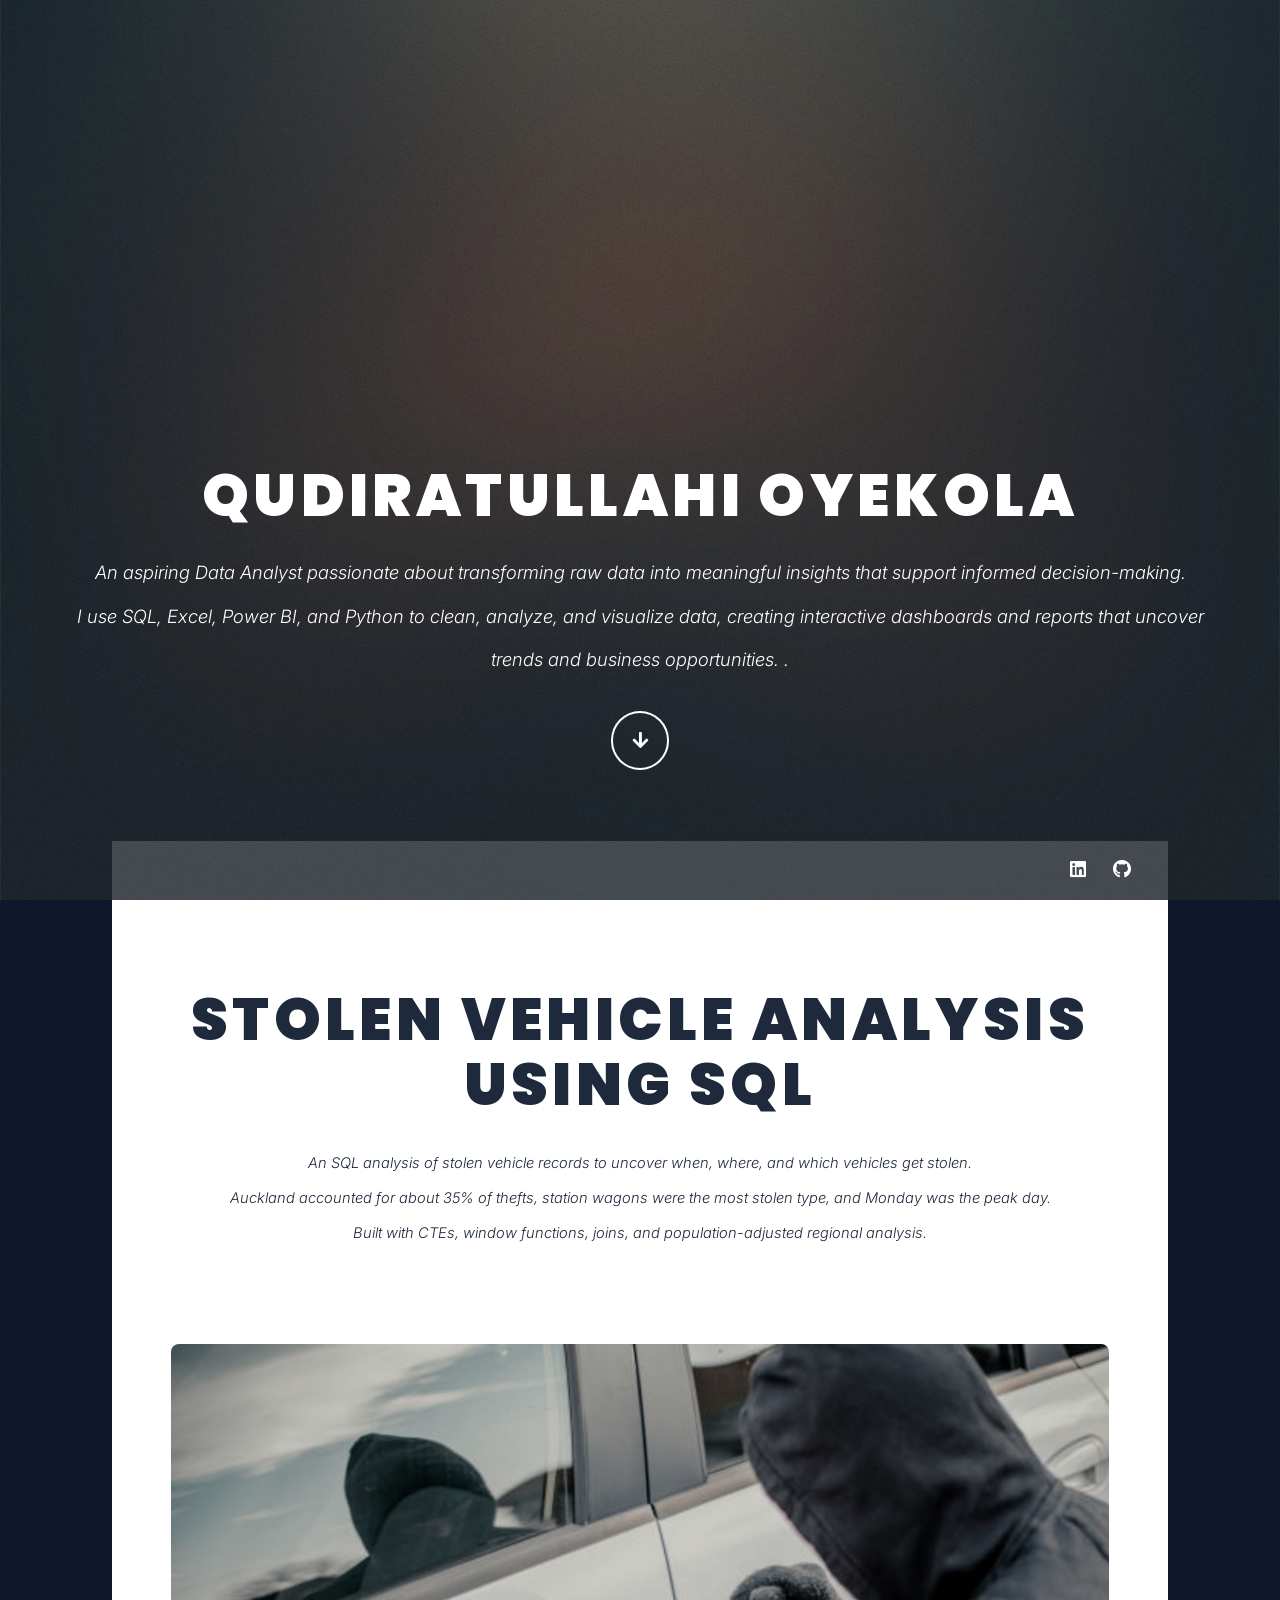
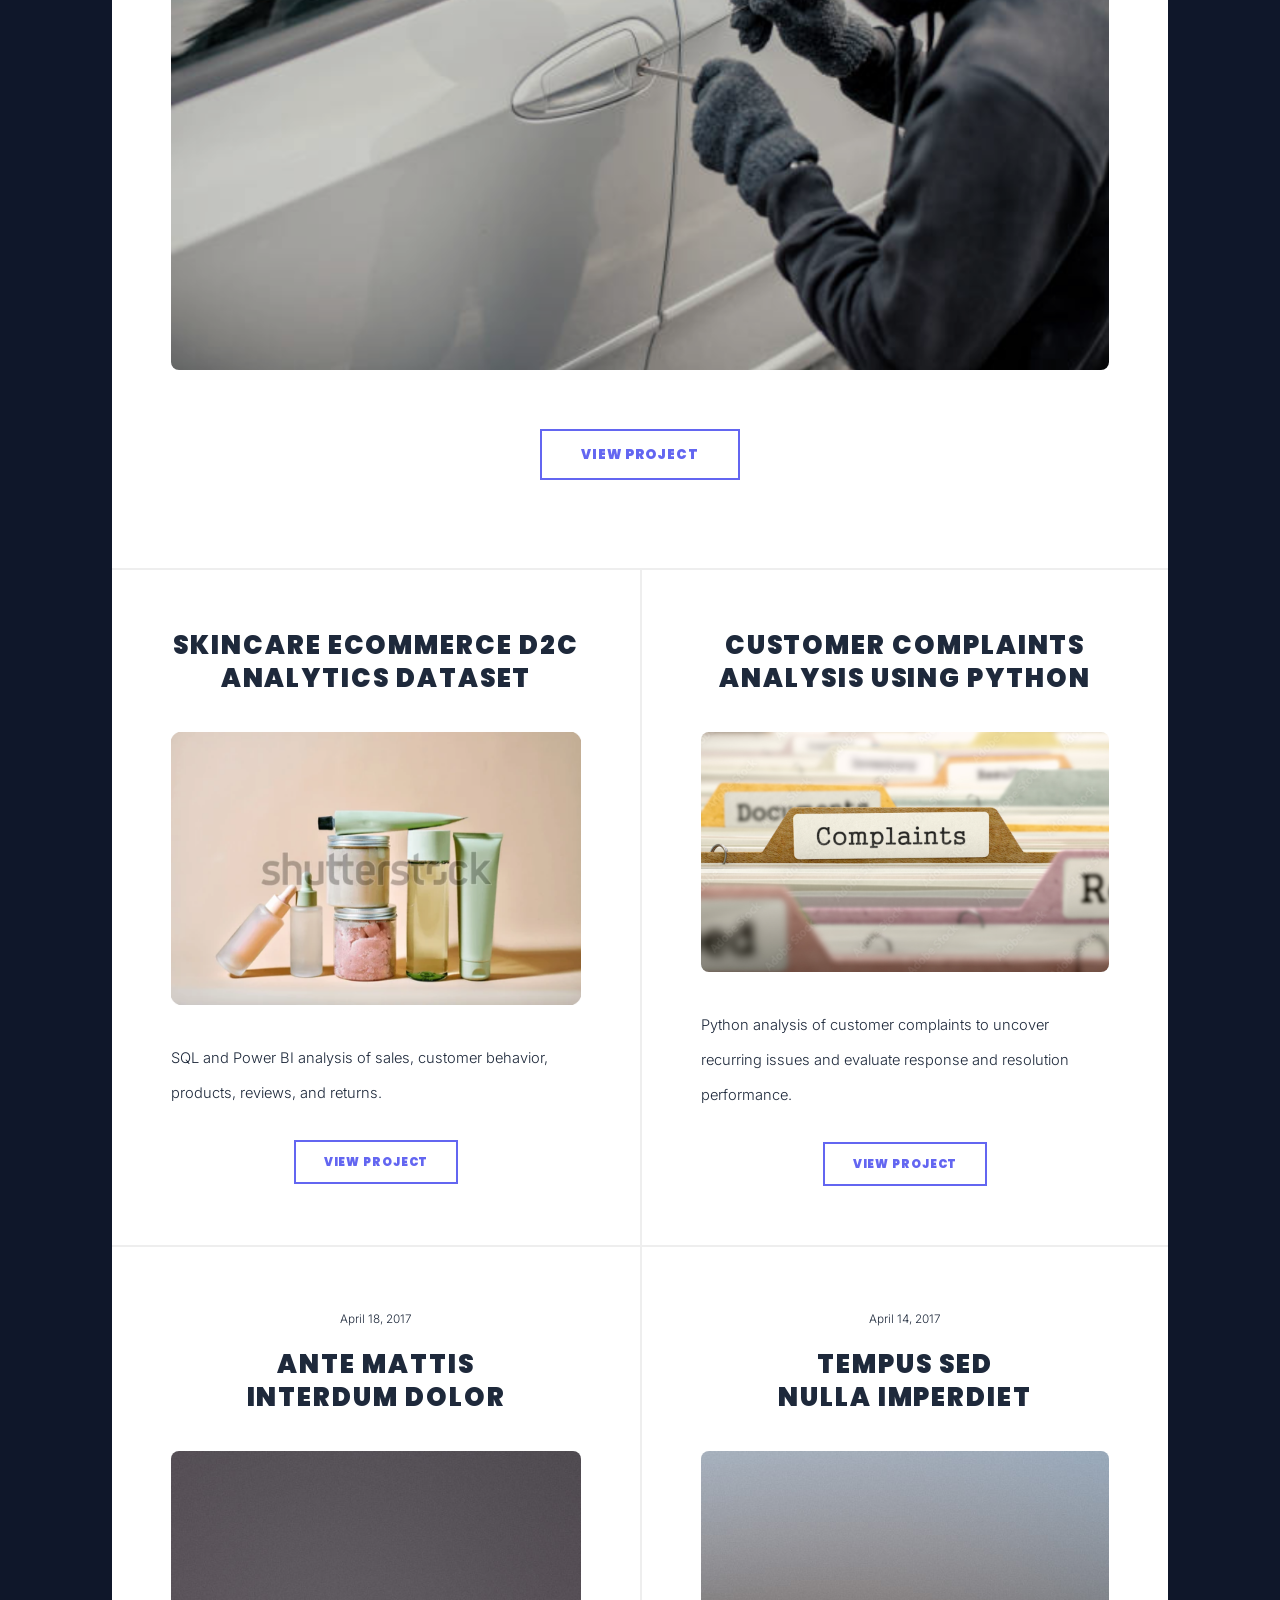
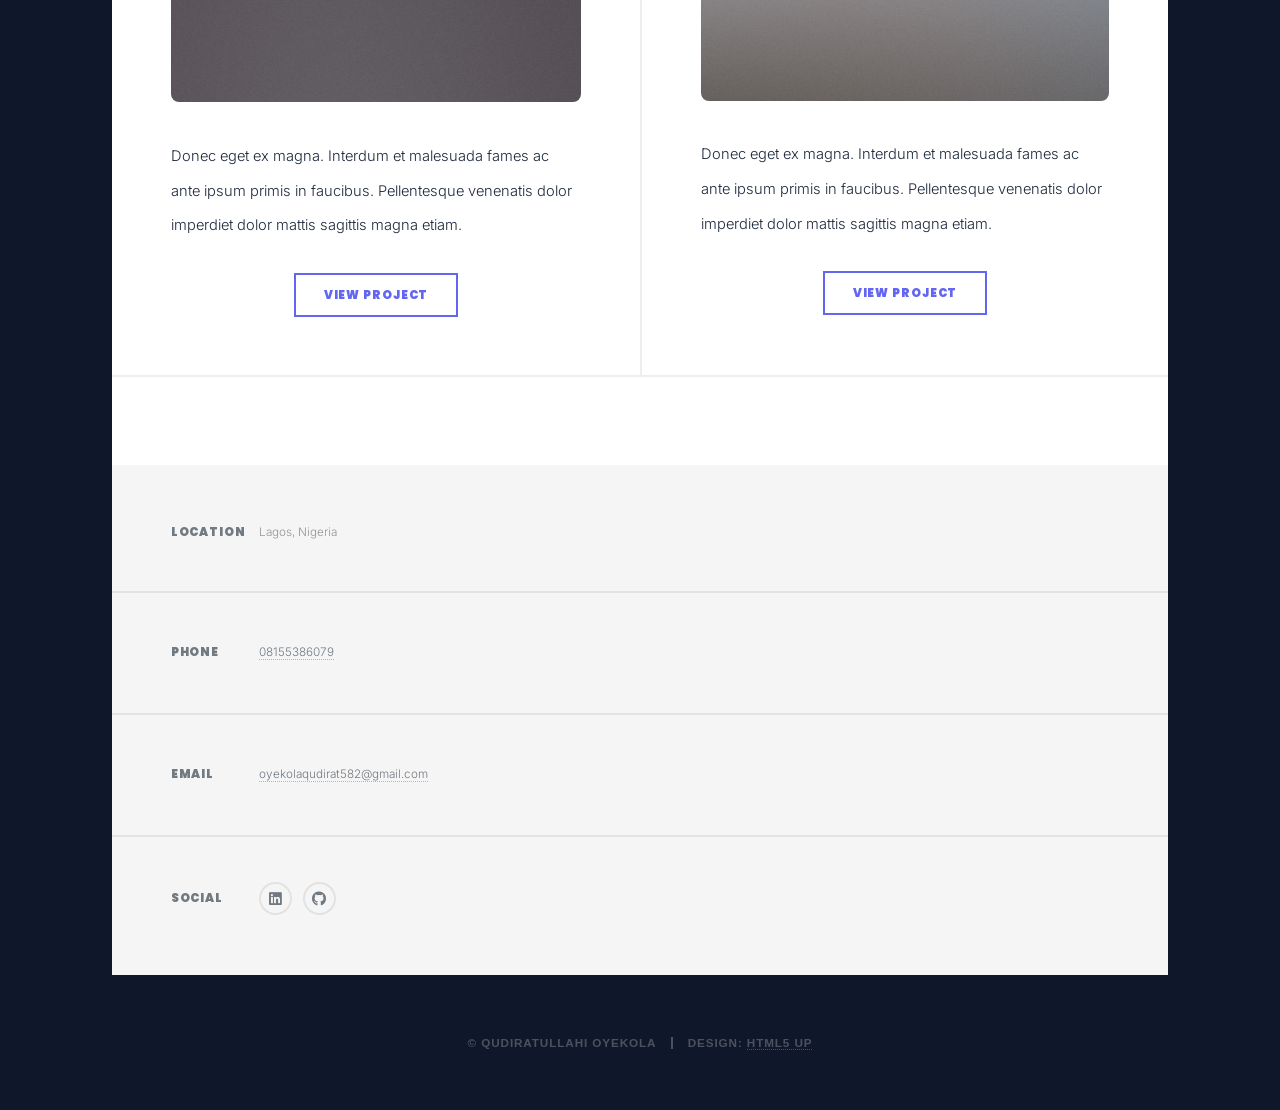
<file: index.html>
<!DOCTYPE HTML>
<!--
	Massively by HTML5 UP
	html5up.net | @ajlkn
	Free for personal and commercial use under the CCA 3.0 license (html5up.net/license)
-->
<html>
	<head>
		<title>Qudiratullahi Oyekola | Data Analyst</title>
		<meta charset="utf-8" />
		<meta name="viewport" content="width=device-width, initial-scale=1, user-scalable=no" />
		<link rel="stylesheet" href="assets/css/main.css" />
		<!-- Google Tag Manager -->
<script>(function(w,d,s,l,i){w[l]=w[l]||[];w[l].push({'gtm.start':
new Date().getTime(),event:'gtm.js'});var f=d.getElementsByTagName(s)[0],
j=d.createElement(s),dl=l!='dataLayer'?'&l='+l:'';j.async=true;j.src=
'https://www.googletagmanager.com/gtm.js?id='+i+dl;f.parentNode.insertBefore(j,f);
})(window,document,'script','dataLayer','GTM-P49R47DG');</script>
<!-- End Google Tag Manager -->
		<noscript><link rel="stylesheet" href="assets/css/noscript.css" /></noscript>
	</head>
	<body class="is-preload">
		<!-- Google Tag Manager (noscript) -->
<noscript><iframe src="https://www.googletagmanager.com/ns.html?id=GTM-P49R47DG"
height="0" width="0" style="display:none;visibility:hidden"></iframe></noscript>
<!-- End Google Tag Manager (noscript) -->
		<!-- Wrapper -->
			<div id="wrapper" class="fade-in">

				<!-- Intro -->
					<div id="intro">
						<h1>Qudiratullahi Oyekola<br />
						</h1>
						<p> An aspiring Data Analyst passionate about transforming raw data into meaningful insights that support informed decision-making. <a href=""></a> <a href=""></a><br />
						 I use SQL, Excel, Power BI, and Python to clean, analyze, and visualize data, creating interactive dashboards and reports that uncover trends and business opportunities. <a href=""></a>.</p>
						<ul class="actions">
							<li><a href="#header" class="button icon solid solo fa-arrow-down scrolly">Continue</a></li>
						</ul>
					</div>
				<!-- Header -->
					<header id="header">
						<a href="https://github.com/oyekolaqudirat-cmd" class="logo">Qudiratullahi Oyekola</a>
					</header>
				<!-- Nav -->
					<nav id="nav">
						<ul class="links">
						</ul>
						<ul class="icons">
							
									<li><a href="https://www.linkedin.com/in/oyekola-qudiratullahi-5baa23241" class="icon brands alt fa-linkedin"><span class="label">Linkedin</span></a></li>
									<li><a href="https://github.com/oyekolaqudirat-cmd?tab=repositories" class="icon brands alt fa-github"><span class="label">GitHub</span></a></li>
								</ul>
					</nav>
				<!-- Main -->
					<div id="main">
						<!-- Featured Post -->
							<article class="post featured">
								<header class="major">
									<h2><a href="https://github.com/oyekolaqudirat-cmd/Stolen-Vehicle-Analysis-Using-SQL">Stolen Vehicle Analysis<br />
									Using SQL</a></h2>
									<p>An SQL analysis of stolen vehicle records to uncover when, where, and which vehicles get stolen.<br />
                                    Auckland accounted for about 35% of thefts, station wagons were the most stolen type, and Monday was the peak day.<br />
                                    Built with CTEs, window functions, joins, and population-adjusted regional analysis.<br />
									<br />
								    </p>
								</header>
								<a href="https://github.com/oyekolaqudirat-cmd/Stolen-Vehicle-Analysis-Using-SQL" class="image main"><img src="images/stolen vehicle image.png" alt="" /></a>
								<ul class="actions special">
									<li><a href="https://github.com/oyekolaqudirat-cmd/Stolen-Vehicle-Analysis-Using-SQL" class="button large">View Project</a></li>
								</ul>
							</article>
						<!-- Posts -->
							<section class="posts">
								<article>
									<header>
										<h2><a href="https://github.com/oyekolaqudirat-cmd/Skincare-Ecommerce-Analytics-Dataset">Skincare Ecommerce D2C Analytics Dataset<br />
										</a></h2>
									</header>
									<a href="https://github.com/oyekolaqudirat-cmd/Skincare-Ecommerce-Analytics-Dataset" class="image fit"><img src="images/Skincare image.png" alt="" /></a>
									<p><p>SQL and Power BI analysis of sales, customer behavior, products, reviews, and returns.</p></p>
									<ul class="actions special">
										<li><a href="https://github.com/oyekolaqudirat-cmd/Skincare-Ecommerce-Analytics-Dataset" class="button">View Project</a></li>
									</ul>
								</article>
								<article>
									<header>
										<h2><a href="https://github.com/oyekolaqudirat-cmd/Customer-Complaint-Analysis">Customer Complaints Analysis Using Python <br />
										</a></h2>
									</header>
									<a href="https://github.com/oyekolaqudirat-cmd/Customer-Complaint-Analysis" class="image fit"><img src="images/Complaint Image.png" alt="Charts from the customer complaints analysis" /></a>
									<p>Python analysis of customer complaints to uncover recurring issues and evaluate response and resolution performance.</p>
									<ul class="actions special">
										<li><a href="https://github.com/oyekolaqudirat-cmd/Customer-Complaint-Analysis" class="button">View Project</a></li>
									</ul>
								</article>
								<article>
									<header>
										<span class="date">April 18, 2017</span>
										<h2><a href="#">Ante mattis<br />
										interdum dolor</a></h2>
									</header>
									<a href="#" class="image fit"><img src="images/pic04.jpg" alt="" /></a>
									<p>Donec eget ex magna. Interdum et malesuada fames ac ante ipsum primis in faucibus. Pellentesque venenatis dolor imperdiet dolor mattis sagittis magna etiam.</p>
									<ul class="actions special">
										<li><a href="#" class="button">View Project</a></li>
									</ul>
								</article>
								<article>
									<header>
										<span class="date">April 14, 2017</span>
										<h2><a href="#">Tempus sed<br />
										nulla imperdiet</a></h2>
									</header>
									<a href="#" class="image fit"><img src="images/pic05.jpg" alt="" /></a>
									<p>Donec eget ex magna. Interdum et malesuada fames ac ante ipsum primis in faucibus. Pellentesque venenatis dolor imperdiet dolor mattis sagittis magna etiam.</p>
									<ul class="actions special">
										<li><a href="#" class="button">View Project</a></li>
									</ul>
								</article>																
							</section>
						<!-- Footer -->
							<footer>							
							</footer>
					</div>
				<!-- Footer -->
					<footer id="footer">						
						<section class="split contact">
							<section class="alt">
								<h3>Location</h3>
								<p>Lagos, Nigeria<br />
								</p>
							</section>
							<section>
								<h3>Phone</h3>
								<p><a href="#">08155386079</a></p>
							</section>
							<section>
								<h3>Email</h3>
								<p><a href="#">oyekolaqudirat582@gmail.com</a></p>
							</section>
							<section>
								<h3>Social</h3>
								<ul class="icons alt">
									
									<li><a href="https://www.linkedin.com/in/oyekola-qudiratullahi-5baa23241" class="icon brands alt fa-linkedin"><span class="label">Linkedin</span></a></li>
									<li><a href="https://github.com/oyekolaqudirat-cmd?tab=repositories" class="icon brands alt fa-github"><span class="label">GitHub</span></a></li>
								</ul>
							</section>
						</section>
					</footer>
				<!-- Copyright -->
					<div id="copyright">
						<ul><li>&copy; Qudiratullahi Oyekola</li><li>Design: <a href="https://html5up.net">HTML5 UP</a></li></ul>
					</div>
			</div>
		<!-- Scripts -->
			<script src="assets/js/jquery.min.js"></script>
			<script src="assets/js/jquery.scrollex.min.js"></script>
			<script src="assets/js/jquery.scrolly.min.js"></script>
			<script src="assets/js/browser.min.js"></script>
			<script src="assets/js/breakpoints.min.js"></script>
			<script src="assets/js/util.js"></script>
			<script src="assets/js/main.js"></script>

	</body>
</html>
</file>
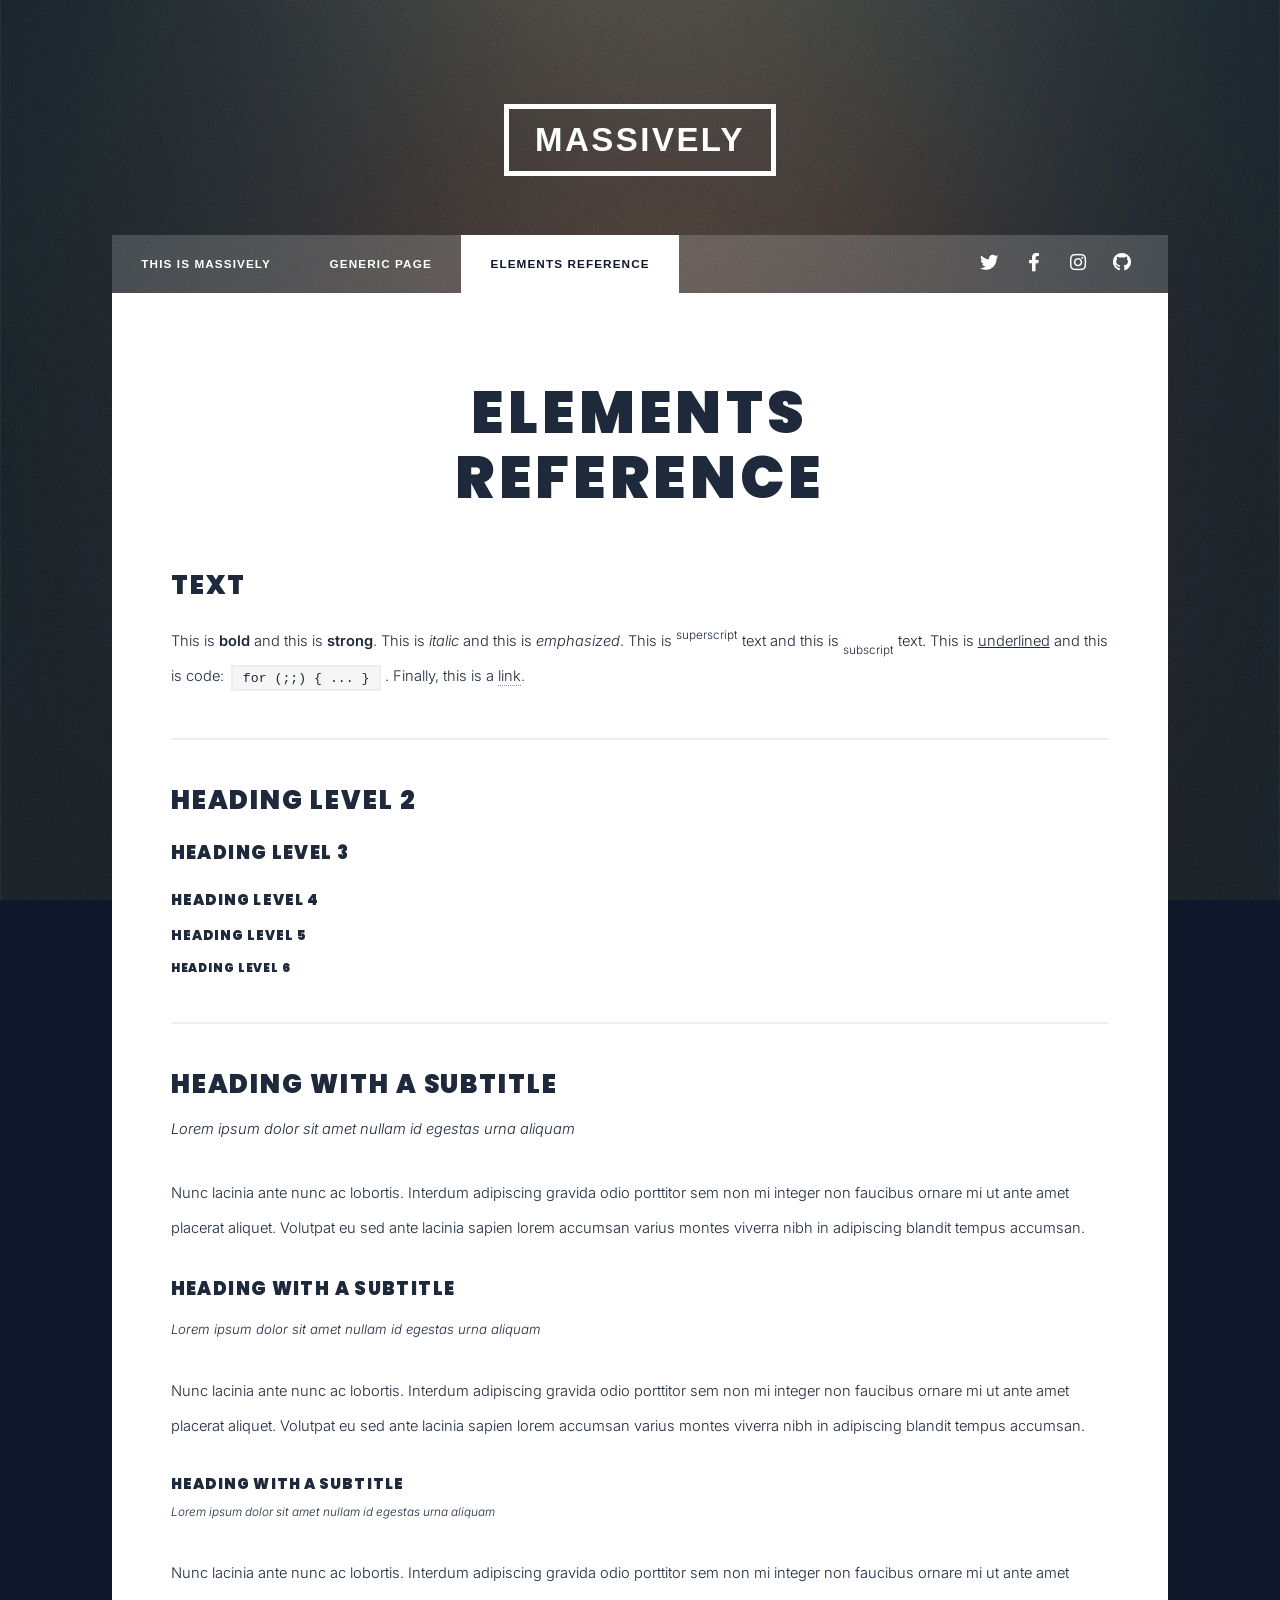
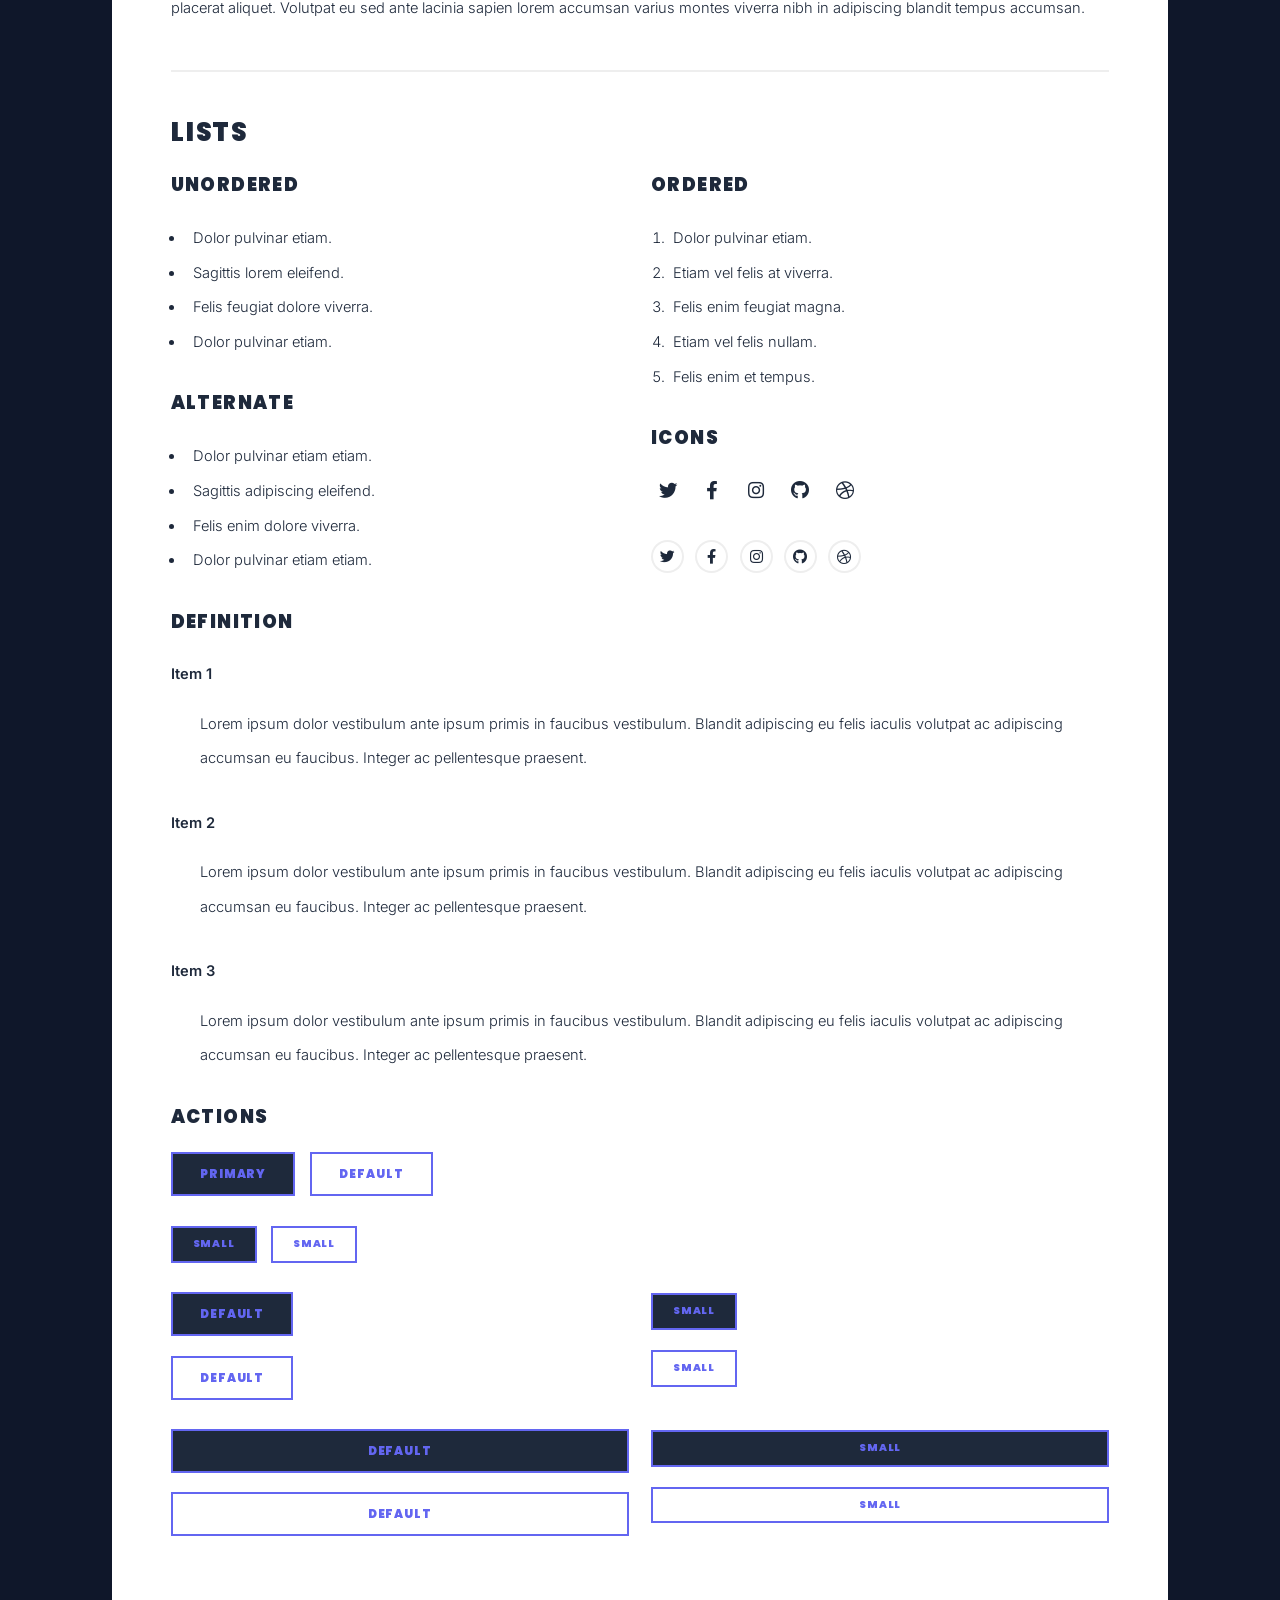
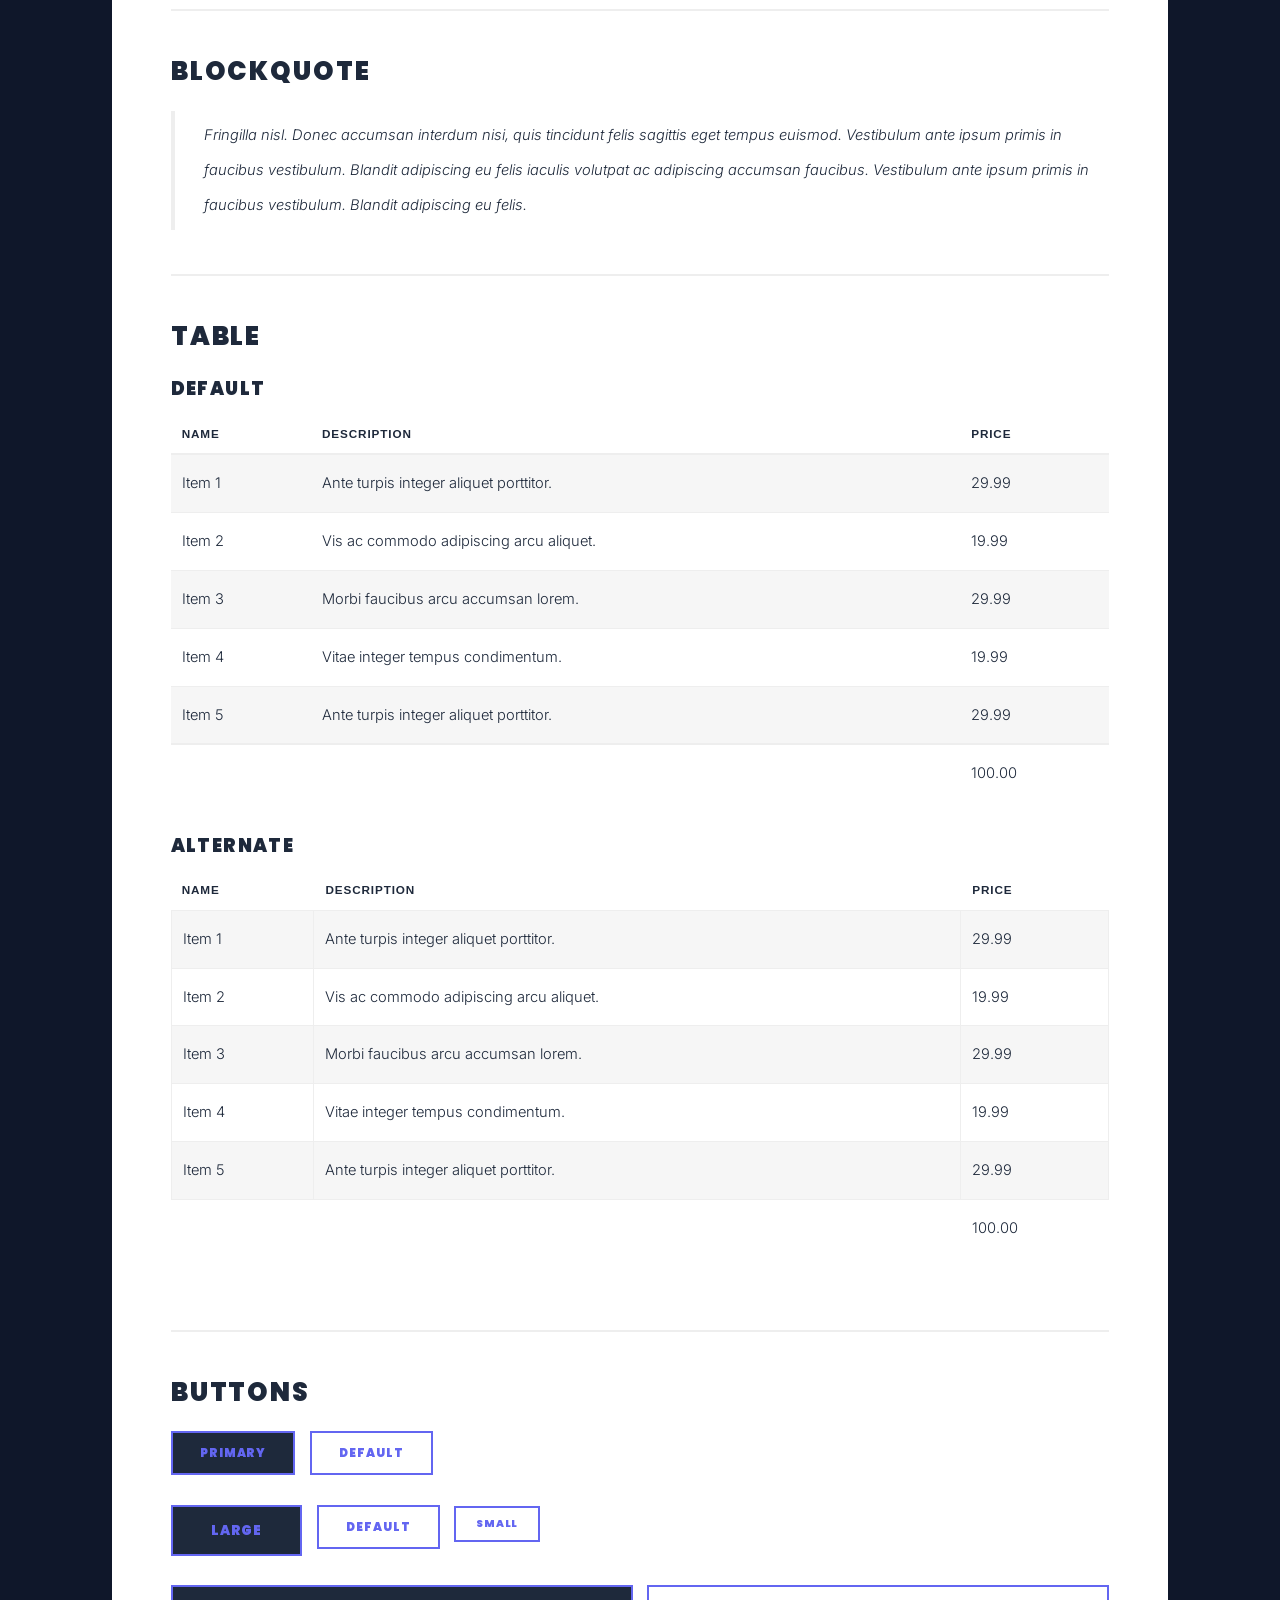
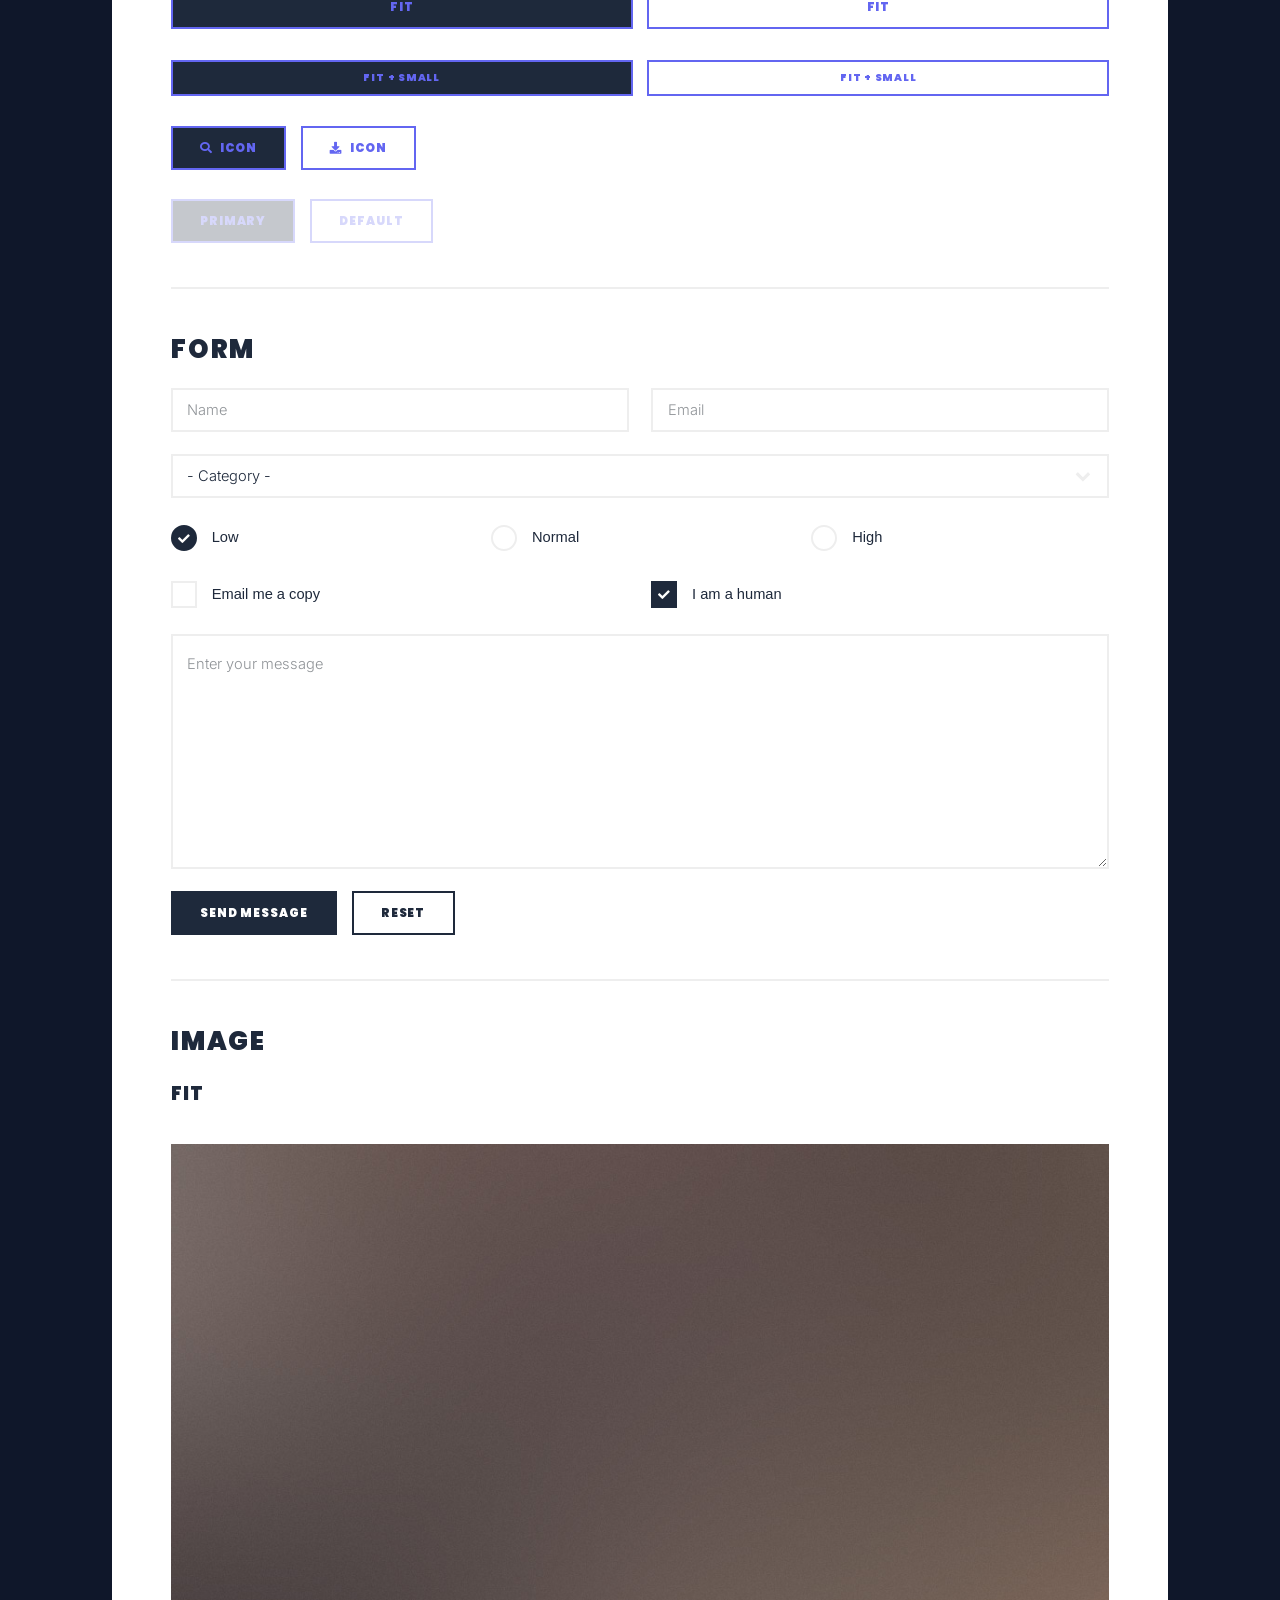
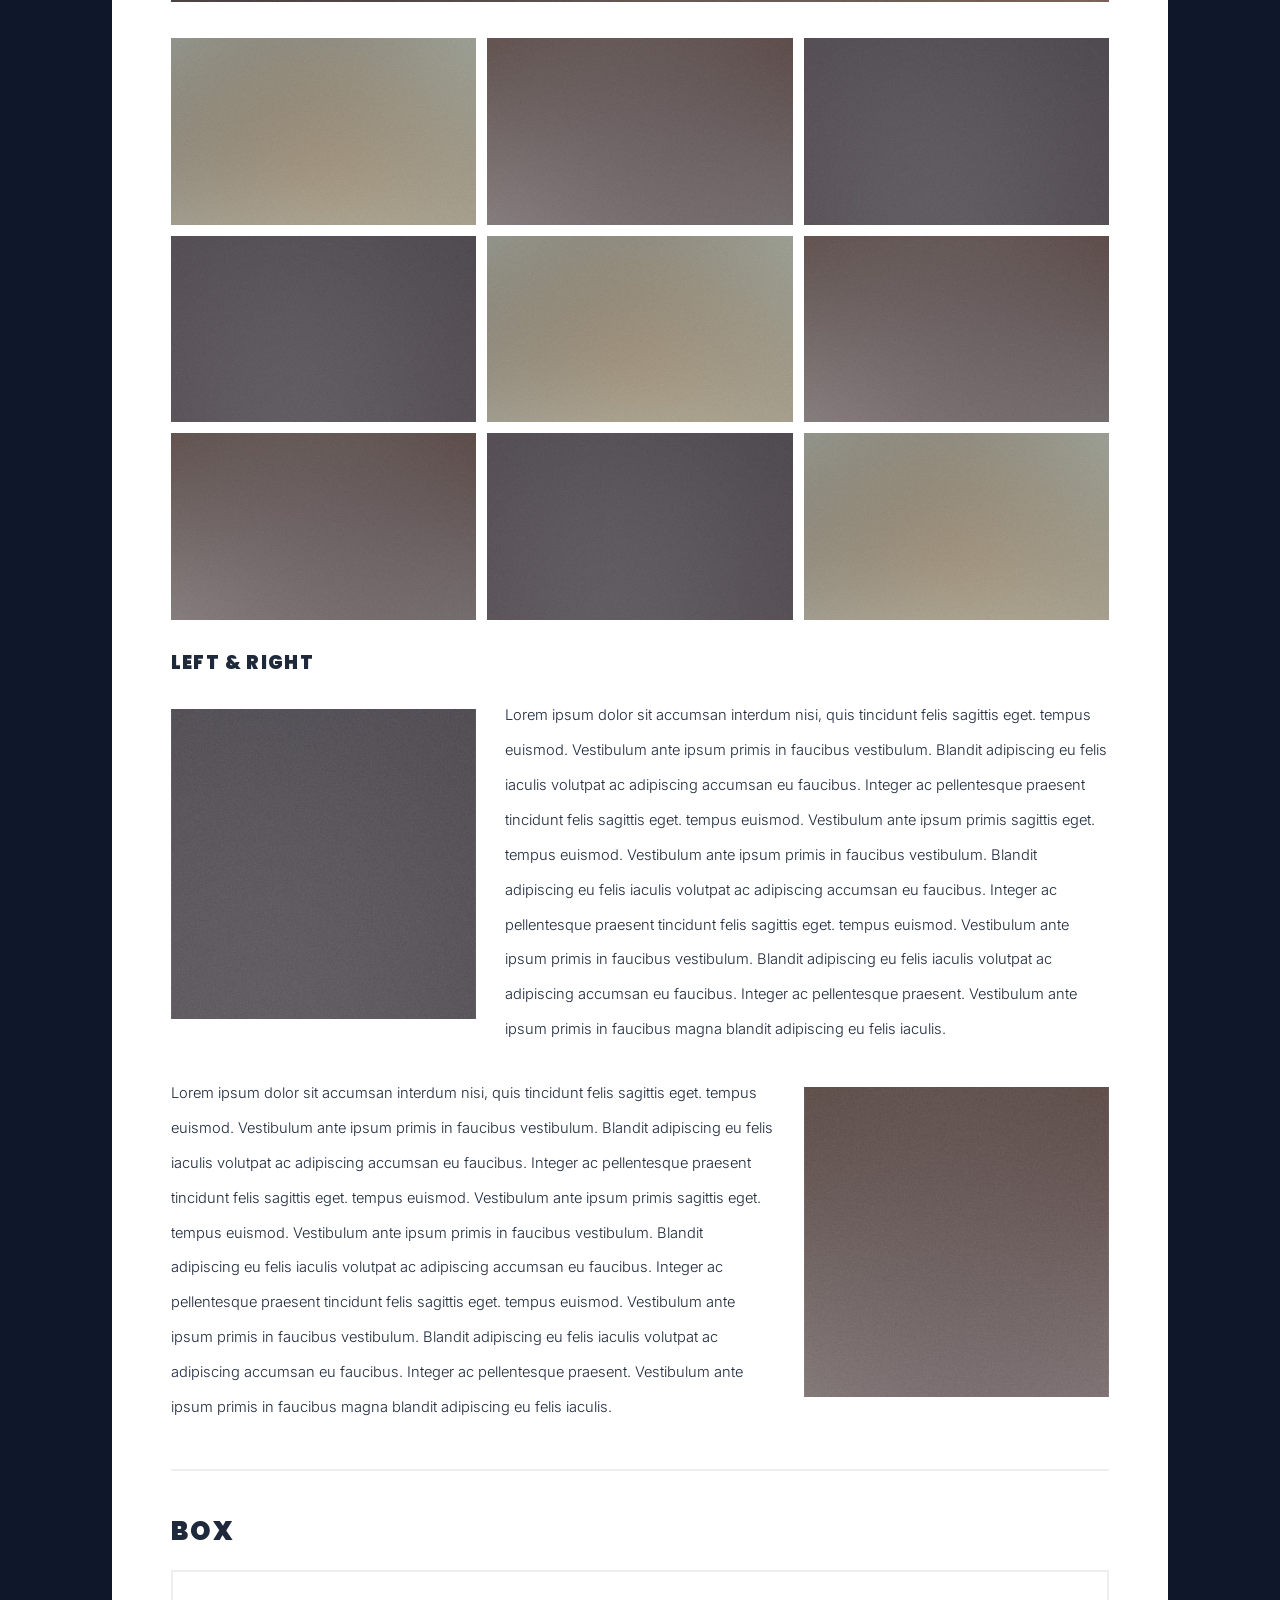
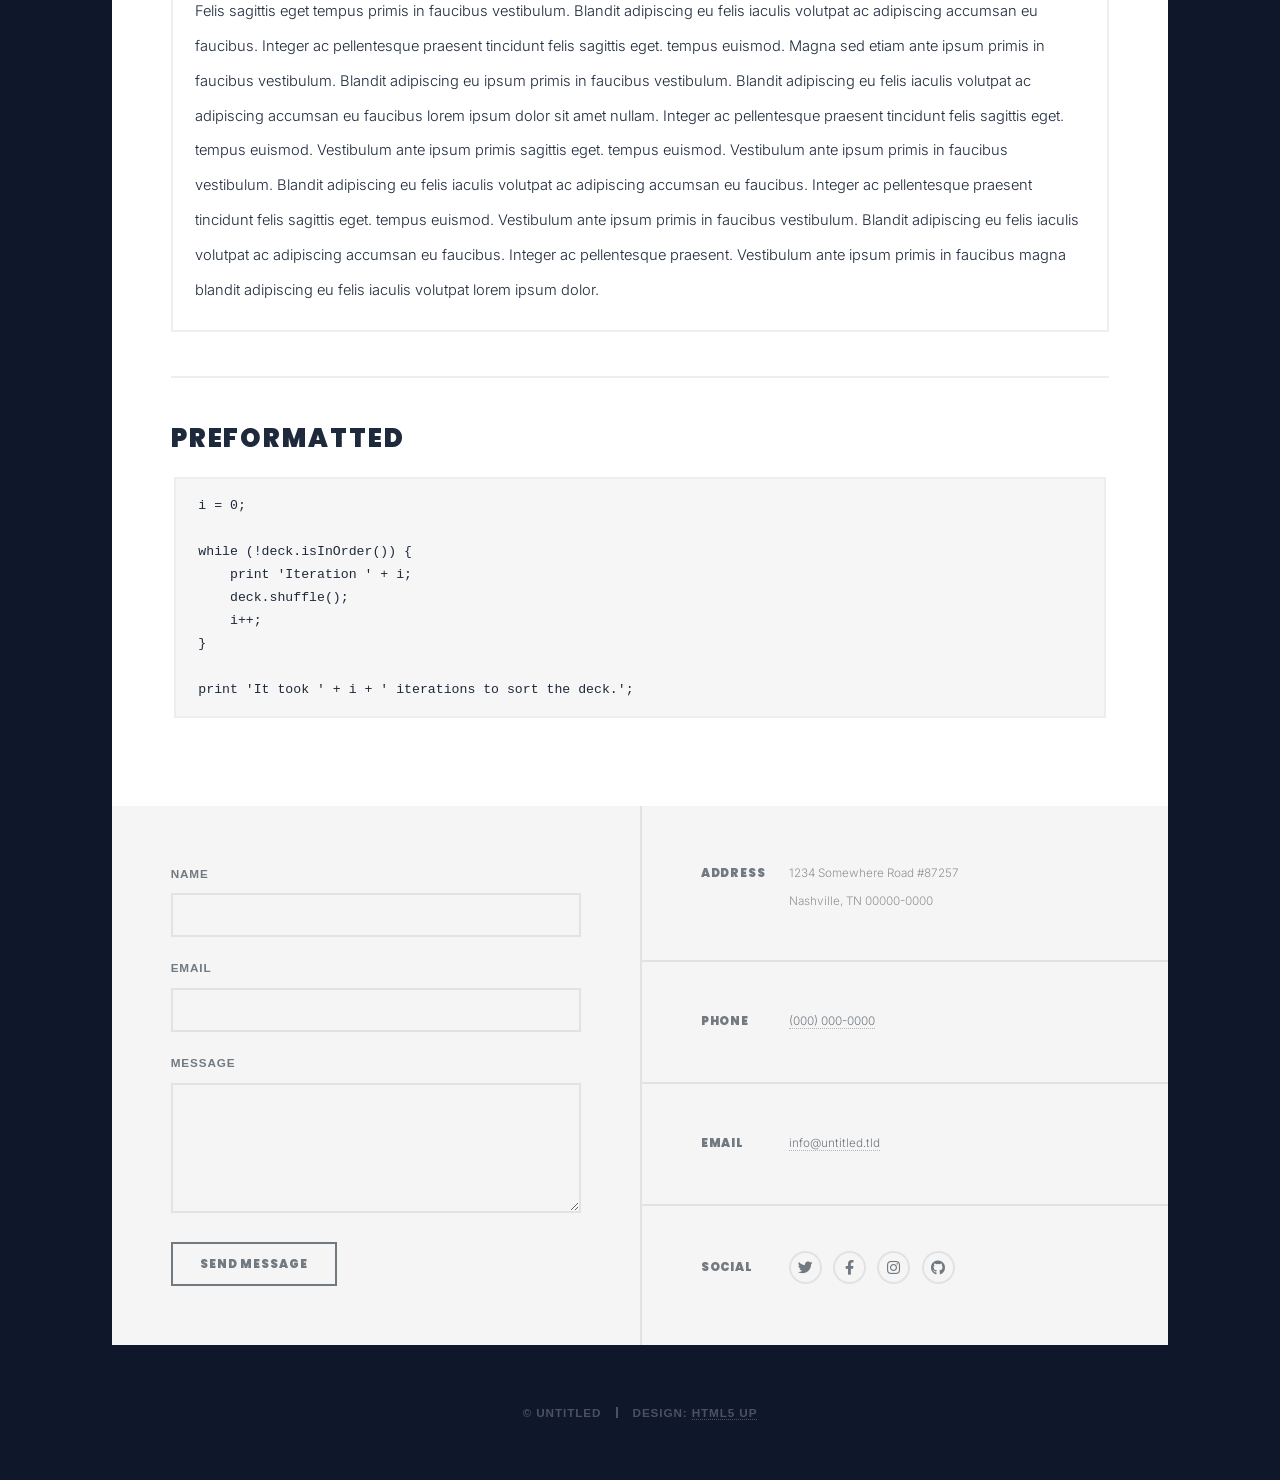
<file: elements.html>
<!DOCTYPE HTML>
<!--
	Massively by HTML5 UP
	html5up.net | @ajlkn
	Free for personal and commercial use under the CCA 3.0 license (html5up.net/license)
-->
<html>
	<head>
		<title>Elements Reference - Massively by HTML5 UP</title>
		<meta charset="utf-8" />
		<meta name="viewport" content="width=device-width, initial-scale=1, user-scalable=no" />
		<link rel="stylesheet" href="assets/css/main.css" />
		<!-- Google Tag Manager -->
<script>(function(w,d,s,l,i){w[l]=w[l]||[];w[l].push({'gtm.start':
new Date().getTime(),event:'gtm.js'});var f=d.getElementsByTagName(s)[0],
j=d.createElement(s),dl=l!='dataLayer'?'&l='+l:'';j.async=true;j.src=
'https://www.googletagmanager.com/gtm.js?id='+i+dl;f.parentNode.insertBefore(j,f);
})(window,document,'script','dataLayer','GTM-P49R47DG');</script>
<!-- End Google Tag Manager -->
		<noscript><link rel="stylesheet" href="assets/css/noscript.css" /></noscript>
	</head>
	<body class="is-preload">
		
<!-- Google Tag Manager (noscript) -->
<noscript><iframe src="https://www.googletagmanager.com/ns.html?id=GTM-P49R47DG"
height="0" width="0" style="display:none;visibility:hidden"></iframe></noscript>
<!-- End Google Tag Manager (noscript) -->
		<!-- Wrapper -->
			<div id="wrapper">

				<!-- Header -->
					<header id="header">
						<a href="index.html" class="logo">Massively</a>
					</header>

				<!-- Nav -->
					<nav id="nav">
						<ul class="links">
							<li><a href="index.html">This is Massively</a></li>
							<li><a href="generic.html">Generic Page</a></li>
							<li class="active"><a href="elements.html">Elements Reference</a></li>
						</ul>
						<ul class="icons">
							<li><a href="#" class="icon brands fa-twitter"><span class="label">Twitter</span></a></li>
							<li><a href="#" class="icon brands fa-facebook-f"><span class="label">Facebook</span></a></li>
							<li><a href="#" class="icon brands fa-instagram"><span class="label">Instagram</span></a></li>
							<li><a href="#" class="icon brands fa-github"><span class="label">GitHub</span></a></li>
						</ul>
					</nav>

				<!-- Main -->
					<div id="main">

						<!-- Post -->
							<section class="post">
								<header class="major">
									<h1>Elements<br />
									Reference</h1>
								</header>

								<!-- Text stuff -->
									<h2>Text</h2>
									<p>This is <b>bold</b> and this is <strong>strong</strong>. This is <i>italic</i> and this is <em>emphasized</em>.
									This is <sup>superscript</sup> text and this is <sub>subscript</sub> text.
									This is <u>underlined</u> and this is code: <code>for (;;) { ... }</code>.
									Finally, this is a <a href="#">link</a>.</p>
									<hr />
									<h2>Heading Level 2</h2>
									<h3>Heading Level 3</h3>
									<h4>Heading Level 4</h4>
									<h5>Heading Level 5</h5>
									<h6>Heading Level 6</h6>
									<hr />
									<header>
										<h2>Heading with a Subtitle</h2>
										<p>Lorem ipsum dolor sit amet nullam id egestas urna aliquam</p>
									</header>
									<p>Nunc lacinia ante nunc ac lobortis. Interdum adipiscing gravida odio porttitor sem non mi integer non faucibus ornare mi ut ante amet placerat aliquet. Volutpat eu sed ante lacinia sapien lorem accumsan varius montes viverra nibh in adipiscing blandit tempus accumsan.</p>
									<header>
										<h3>Heading with a Subtitle</h3>
										<p>Lorem ipsum dolor sit amet nullam id egestas urna aliquam</p>
									</header>
									<p>Nunc lacinia ante nunc ac lobortis. Interdum adipiscing gravida odio porttitor sem non mi integer non faucibus ornare mi ut ante amet placerat aliquet. Volutpat eu sed ante lacinia sapien lorem accumsan varius montes viverra nibh in adipiscing blandit tempus accumsan.</p>
									<header>
										<h4>Heading with a Subtitle</h4>
										<p>Lorem ipsum dolor sit amet nullam id egestas urna aliquam</p>
									</header>
									<p>Nunc lacinia ante nunc ac lobortis. Interdum adipiscing gravida odio porttitor sem non mi integer non faucibus ornare mi ut ante amet placerat aliquet. Volutpat eu sed ante lacinia sapien lorem accumsan varius montes viverra nibh in adipiscing blandit tempus accumsan.</p>

									<hr />

								<!-- Lists -->
									<h2>Lists</h2>
									<div class="row">
										<div class="col-6 col-12-small">

											<h3>Unordered</h3>
											<ul>
												<li>Dolor pulvinar etiam.</li>
												<li>Sagittis lorem eleifend.</li>
												<li>Felis feugiat dolore viverra.</li>
												<li>Dolor pulvinar etiam.</li>
											</ul>

											<h3>Alternate</h3>
											<ul class="alt">
												<li>Dolor pulvinar etiam etiam.</li>
												<li>Sagittis adipiscing eleifend.</li>
												<li>Felis enim dolore viverra.</li>
												<li>Dolor pulvinar etiam etiam.</li>
											</ul>

										</div>
										<div class="col-6 col-12-small">

											<h3>Ordered</h3>
											<ol>
												<li>Dolor pulvinar etiam.</li>
												<li>Etiam vel felis at viverra.</li>
												<li>Felis enim feugiat magna.</li>
												<li>Etiam vel felis nullam.</li>
												<li>Felis enim et tempus.</li>
											</ol>

											<h3>Icons</h3>
											<ul class="icons">
												<li><a href="#" class="icon brands fa-twitter"><span class="label">Twitter</span></a></li>
												<li><a href="#" class="icon brands fa-facebook-f"><span class="label">Facebook</span></a></li>
												<li><a href="#" class="icon brands fa-instagram"><span class="label">Instagram</span></a></li>
												<li><a href="#" class="icon brands fa-github"><span class="label">Github</span></a></li>
												<li><a href="#" class="icon brands fa-dribbble"><span class="label">Dribbble</span></a></li>
											</ul>
											<ul class="icons alt">
												<li><a href="#" class="icon brands alt fa-twitter"><span class="label">Twitter</span></a></li>
												<li><a href="#" class="icon brands alt fa-facebook-f"><span class="label">Facebook</span></a></li>
												<li><a href="#" class="icon brands alt fa-instagram"><span class="label">Instagram</span></a></li>
												<li><a href="#" class="icon brands alt fa-github"><span class="label">Github</span></a></li>
												<li><a href="#" class="icon brands alt fa-dribbble"><span class="label">Dribbble</span></a></li>
											</ul>

										</div>
									</div>
									<h3>Definition</h3>
									<dl>
										<dt>Item 1</dt>
										<dd>
											<p>Lorem ipsum dolor vestibulum ante ipsum primis in faucibus vestibulum. Blandit adipiscing eu felis iaculis volutpat ac adipiscing accumsan eu faucibus. Integer ac pellentesque praesent.</p>
										</dd>
										<dt>Item 2</dt>
										<dd>
											<p>Lorem ipsum dolor vestibulum ante ipsum primis in faucibus vestibulum. Blandit adipiscing eu felis iaculis volutpat ac adipiscing accumsan eu faucibus. Integer ac pellentesque praesent.</p>
										</dd>
										<dt>Item 3</dt>
										<dd>
											<p>Lorem ipsum dolor vestibulum ante ipsum primis in faucibus vestibulum. Blandit adipiscing eu felis iaculis volutpat ac adipiscing accumsan eu faucibus. Integer ac pellentesque praesent.</p>
										</dd>
									</dl>

									<h3>Actions</h3>
									<ul class="actions">
										<li><a href="#" class="button primary">Primary</a></li>
										<li><a href="#" class="button">Default</a></li>
									</ul>
									<ul class="actions small">
										<li><a href="#" class="button primary small">Small</a></li>
										<li><a href="#" class="button small">Small</a></li>
									</ul>
									<div class="row">
										<div class="col-6 col-12-small">
											<ul class="actions stacked">
												<li><a href="#" class="button primary">Default</a></li>
												<li><a href="#" class="button">Default</a></li>
											</ul>
										</div>
										<div class="col-6 col-12-small">
											<ul class="actions stacked">
												<li><a href="#" class="button primary small">Small</a></li>
												<li><a href="#" class="button small">Small</a></li>
											</ul>
										</div>
									</div>
									<div class="row">
										<div class="col-6 col-12-small">
											<ul class="actions stacked">
												<li><a href="#" class="button primary fit">Default</a></li>
												<li><a href="#" class="button fit">Default</a></li>
											</ul>
										</div>
										<div class="col-6 col-12-small">
											<ul class="actions stacked">
												<li><a href="#" class="button primary small fit">Small</a></li>
												<li><a href="#" class="button small fit">Small</a></li>
											</ul>
										</div>
									</div>

									<hr />

								<!-- Blockquote -->
									<h2>Blockquote</h2>
									<blockquote>Fringilla nisl. Donec accumsan interdum nisi, quis tincidunt felis sagittis eget tempus euismod. Vestibulum ante ipsum primis in faucibus vestibulum. Blandit adipiscing eu felis iaculis volutpat ac adipiscing accumsan faucibus. Vestibulum ante ipsum primis in faucibus vestibulum. Blandit adipiscing eu felis.</blockquote>

									<hr />

								<!-- Table -->
									<h2>Table</h2>

									<h3>Default</h3>
									<div class="table-wrapper">
										<table>
											<thead>
												<tr>
													<th>Name</th>
													<th>Description</th>
													<th>Price</th>
												</tr>
											</thead>
											<tbody>
												<tr>
													<td>Item 1</td>
													<td>Ante turpis integer aliquet porttitor.</td>
													<td>29.99</td>
												</tr>
												<tr>
													<td>Item 2</td>
													<td>Vis ac commodo adipiscing arcu aliquet.</td>
													<td>19.99</td>
												</tr>
												<tr>
													<td>Item 3</td>
													<td> Morbi faucibus arcu accumsan lorem.</td>
													<td>29.99</td>
												</tr>
												<tr>
													<td>Item 4</td>
													<td>Vitae integer tempus condimentum.</td>
													<td>19.99</td>
												</tr>
												<tr>
													<td>Item 5</td>
													<td>Ante turpis integer aliquet porttitor.</td>
													<td>29.99</td>
												</tr>
											</tbody>
											<tfoot>
												<tr>
													<td colspan="2"></td>
													<td>100.00</td>
												</tr>
											</tfoot>
										</table>
									</div>

									<h3>Alternate</h3>
									<div class="table-wrapper">
										<table class="alt">
											<thead>
												<tr>
													<th>Name</th>
													<th>Description</th>
													<th>Price</th>
												</tr>
											</thead>
											<tbody>
												<tr>
													<td>Item 1</td>
													<td>Ante turpis integer aliquet porttitor.</td>
													<td>29.99</td>
												</tr>
												<tr>
													<td>Item 2</td>
													<td>Vis ac commodo adipiscing arcu aliquet.</td>
													<td>19.99</td>
												</tr>
												<tr>
													<td>Item 3</td>
													<td> Morbi faucibus arcu accumsan lorem.</td>
													<td>29.99</td>
												</tr>
												<tr>
													<td>Item 4</td>
													<td>Vitae integer tempus condimentum.</td>
													<td>19.99</td>
												</tr>
												<tr>
													<td>Item 5</td>
													<td>Ante turpis integer aliquet porttitor.</td>
													<td>29.99</td>
												</tr>
											</tbody>
											<tfoot>
												<tr>
													<td colspan="2"></td>
													<td>100.00</td>
												</tr>
											</tfoot>
										</table>
									</div>

									<hr />

								<!-- Buttons -->
									<h2>Buttons</h2>
									<ul class="actions">
										<li><a href="#" class="button primary">Primary</a></li>
										<li><a href="#" class="button">Default</a></li>
									</ul>
									<ul class="actions">
										<li><a href="#" class="button primary large">Large</a></li>
										<li><a href="#" class="button">Default</a></li>
										<li><a href="#" class="button small">Small</a></li>
									</ul>
									<ul class="actions fit">
										<li><a href="#" class="button primary fit">Fit</a></li>
										<li><a href="#" class="button fit">Fit</a></li>
									</ul>
									<ul class="actions fit small">
										<li><a href="#" class="button primary fit small">Fit + Small</a></li>
										<li><a href="#" class="button fit small">Fit + Small</a></li>
									</ul>
									<ul class="actions">
										<li><a href="#" class="button primary icon solid fa-search">Icon</a></li>
										<li><a href="#" class="button icon solid fa-download">Icon</a></li>
									</ul>
									<ul class="actions">
										<li><span class="button primary disabled">Primary</span></li>
										<li><span class="button disabled">Default</span></li>
									</ul>

									<hr />

								<!-- Form -->
									<h2>Form</h2>

									<form method="post" action="#">
										<div class="row gtr-uniform">
											<div class="col-6 col-12-xsmall">
												<input type="text" name="demo-name" id="demo-name" value="" placeholder="Name" />
											</div>
											<div class="col-6 col-12-xsmall">
												<input type="email" name="demo-email" id="demo-email" value="" placeholder="Email" />
											</div>
											<!-- Break -->
											<div class="col-12">
												<select name="demo-category" id="demo-category">
													<option value="">- Category -</option>
													<option value="1">Manufacturing</option>
													<option value="1">Shipping</option>
													<option value="1">Administration</option>
													<option value="1">Human Resources</option>
												</select>
											</div>
											<!-- Break -->
											<div class="col-4 col-12-small">
												<input type="radio" id="demo-priority-low" name="demo-priority" checked>
												<label for="demo-priority-low">Low</label>
											</div>
											<div class="col-4 col-12-small">
												<input type="radio" id="demo-priority-normal" name="demo-priority">
												<label for="demo-priority-normal">Normal</label>
											</div>
											<div class="col-4 col-12-small">
												<input type="radio" id="demo-priority-high" name="demo-priority">
												<label for="demo-priority-high">High</label>
											</div>
											<!-- Break -->
											<div class="col-6 col-12-small">
												<input type="checkbox" id="demo-copy" name="demo-copy">
												<label for="demo-copy">Email me a copy</label>
											</div>
											<div class="col-6 col-12-small">
												<input type="checkbox" id="demo-human" name="demo-human" checked>
												<label for="demo-human">I am a human</label>
											</div>
											<!-- Break -->
											<div class="col-12">
												<textarea name="demo-message" id="demo-message" placeholder="Enter your message" rows="6"></textarea>
											</div>
											<!-- Break -->
											<div class="col-12">
												<ul class="actions">
													<li><input type="submit" value="Send Message" class="primary" /></li>
													<li><input type="reset" value="Reset" /></li>
												</ul>
											</div>
										</div>
									</form>

									<hr />

								<!-- Image -->
									<h2>Image</h2>

									<h3>Fit</h3>
									<span class="image fit"><img src="images/pic01.jpg" alt="" /></span>
									<div class="box alt">
										<div class="row gtr-50 gtr-uniform">
											<div class="col-4"><span class="image fit"><img src="images/pic02.jpg" alt="" /></span></div>
											<div class="col-4"><span class="image fit"><img src="images/pic03.jpg" alt="" /></span></div>
											<div class="col-4"><span class="image fit"><img src="images/pic04.jpg" alt="" /></span></div>
											<!-- Break -->
											<div class="col-4"><span class="image fit"><img src="images/pic04.jpg" alt="" /></span></div>
											<div class="col-4"><span class="image fit"><img src="images/pic02.jpg" alt="" /></span></div>
											<div class="col-4"><span class="image fit"><img src="images/pic03.jpg" alt="" /></span></div>
											<!-- Break -->
											<div class="col-4"><span class="image fit"><img src="images/pic03.jpg" alt="" /></span></div>
											<div class="col-4"><span class="image fit"><img src="images/pic04.jpg" alt="" /></span></div>
											<div class="col-4"><span class="image fit"><img src="images/pic02.jpg" alt="" /></span></div>
										</div>
									</div>

									<h3>Left &amp; Right</h3>
									<p><span class="image left"><img src="images/pic08.jpg" alt="" /></span>Lorem ipsum dolor sit accumsan interdum nisi, quis tincidunt felis sagittis eget. tempus euismod. Vestibulum ante ipsum primis in faucibus vestibulum. Blandit adipiscing eu felis iaculis volutpat ac adipiscing accumsan eu faucibus. Integer ac pellentesque praesent tincidunt felis sagittis eget. tempus euismod. Vestibulum ante ipsum primis sagittis eget. tempus euismod. Vestibulum ante ipsum primis in faucibus vestibulum. Blandit adipiscing eu felis iaculis volutpat ac adipiscing accumsan eu faucibus. Integer ac pellentesque praesent tincidunt felis sagittis eget. tempus euismod. Vestibulum ante ipsum primis in faucibus vestibulum. Blandit adipiscing eu felis iaculis volutpat ac adipiscing accumsan eu faucibus. Integer ac pellentesque praesent. Vestibulum ante ipsum primis in faucibus magna blandit adipiscing eu felis iaculis.</p>
									<p><span class="image right"><img src="images/pic09.jpg" alt="" /></span>Lorem ipsum dolor sit accumsan interdum nisi, quis tincidunt felis sagittis eget. tempus euismod. Vestibulum ante ipsum primis in faucibus vestibulum. Blandit adipiscing eu felis iaculis volutpat ac adipiscing accumsan eu faucibus. Integer ac pellentesque praesent tincidunt felis sagittis eget. tempus euismod. Vestibulum ante ipsum primis sagittis eget. tempus euismod. Vestibulum ante ipsum primis in faucibus vestibulum. Blandit adipiscing eu felis iaculis volutpat ac adipiscing accumsan eu faucibus. Integer ac pellentesque praesent tincidunt felis sagittis eget. tempus euismod. Vestibulum ante ipsum primis in faucibus vestibulum. Blandit adipiscing eu felis iaculis volutpat ac adipiscing accumsan eu faucibus. Integer ac pellentesque praesent. Vestibulum ante ipsum primis in faucibus magna blandit adipiscing eu felis iaculis.</p>

									<hr />

								<!-- Box -->
									<h2>Box</h2>
									<div class="box">
										<p>Felis sagittis eget tempus primis in faucibus vestibulum. Blandit adipiscing eu felis iaculis volutpat ac adipiscing accumsan eu faucibus. Integer ac pellentesque praesent tincidunt felis sagittis eget. tempus euismod. Magna sed etiam ante ipsum primis in faucibus vestibulum. Blandit adipiscing eu ipsum primis in faucibus vestibulum. Blandit adipiscing eu felis iaculis volutpat ac adipiscing accumsan eu faucibus lorem ipsum dolor sit amet nullam. Integer ac pellentesque praesent tincidunt felis sagittis eget. tempus euismod. Vestibulum ante ipsum primis sagittis eget. tempus euismod. Vestibulum ante ipsum primis in faucibus vestibulum. Blandit adipiscing eu felis iaculis volutpat ac adipiscing accumsan eu faucibus. Integer ac pellentesque praesent tincidunt felis sagittis eget. tempus euismod. Vestibulum ante ipsum primis in faucibus vestibulum. Blandit adipiscing eu felis iaculis volutpat ac adipiscing accumsan eu faucibus. Integer ac pellentesque praesent. Vestibulum ante ipsum primis in faucibus magna blandit adipiscing eu felis iaculis volutpat lorem ipsum dolor.</p>
									</div>

									<hr />

								<!-- Preformatted Code -->
									<h2>Preformatted</h2>
									<pre><code>i = 0;

while (!deck.isInOrder()) {
    print 'Iteration ' + i;
    deck.shuffle();
    i++;
}

print 'It took ' + i + ' iterations to sort the deck.';
</code></pre>

							</section>

					</div>

				<!-- Footer -->
					<footer id="footer">
						<section>
							<form method="post" action="#">
								<div class="fields">
									<div class="field">
										<label for="name">Name</label>
										<input type="text" name="name" id="name" />
									</div>
									<div class="field">
										<label for="email">Email</label>
										<input type="text" name="email" id="email" />
									</div>
									<div class="field">
										<label for="message">Message</label>
										<textarea name="message" id="message" rows="3"></textarea>
									</div>
								</div>
								<ul class="actions">
									<li><input type="submit" value="Send Message" /></li>
								</ul>
							</form>
						</section>
						<section class="split contact">
							<section class="alt">
								<h3>Address</h3>
								<p>1234 Somewhere Road #87257<br />
								Nashville, TN 00000-0000</p>
							</section>
							<section>
								<h3>Phone</h3>
								<p><a href="#">(000) 000-0000</a></p>
							</section>
							<section>
								<h3>Email</h3>
								<p><a href="#">info@untitled.tld</a></p>
							</section>
							<section>
								<h3>Social</h3>
								<ul class="icons alt">
									<li><a href="#" class="icon brands alt fa-twitter"><span class="label">Twitter</span></a></li>
									<li><a href="#" class="icon brands alt fa-facebook-f"><span class="label">Facebook</span></a></li>
									<li><a href="#" class="icon brands alt fa-instagram"><span class="label">Instagram</span></a></li>
									<li><a href="#" class="icon brands alt fa-github"><span class="label">GitHub</span></a></li>
								</ul>
							</section>
						</section>
					</footer>

				<!-- Copyright -->
					<div id="copyright">
						<ul><li>&copy; Untitled</li><li>Design: <a href="https://html5up.net">HTML5 UP</a></li></ul>
					</div>

			</div>

		<!-- Scripts -->
			<script src="assets/js/jquery.min.js"></script>
			<script src="assets/js/jquery.scrollex.min.js"></script>
			<script src="assets/js/jquery.scrolly.min.js"></script>
			<script src="assets/js/browser.min.js"></script>
			<script src="assets/js/breakpoints.min.js"></script>
			<script src="assets/js/util.js"></script>
			<script src="assets/js/main.js"></script>

	</body>
</html>
</file>
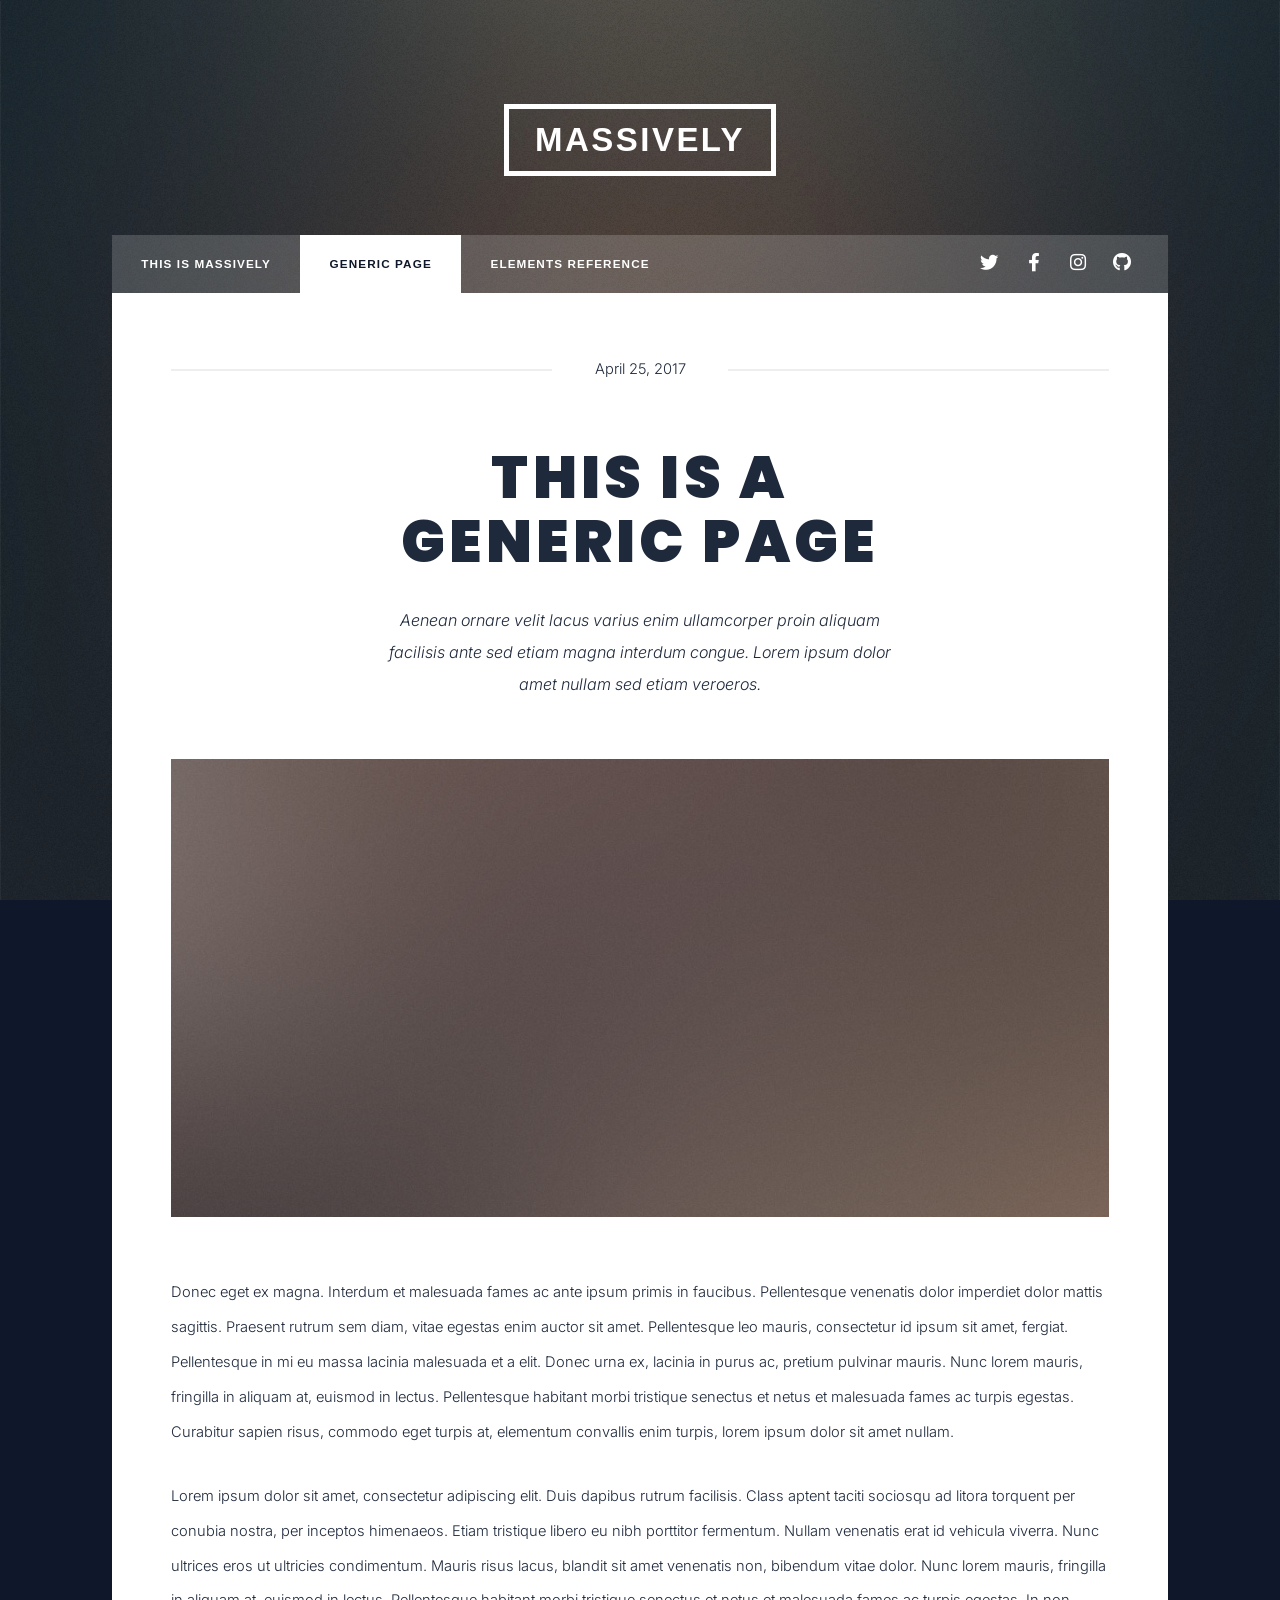
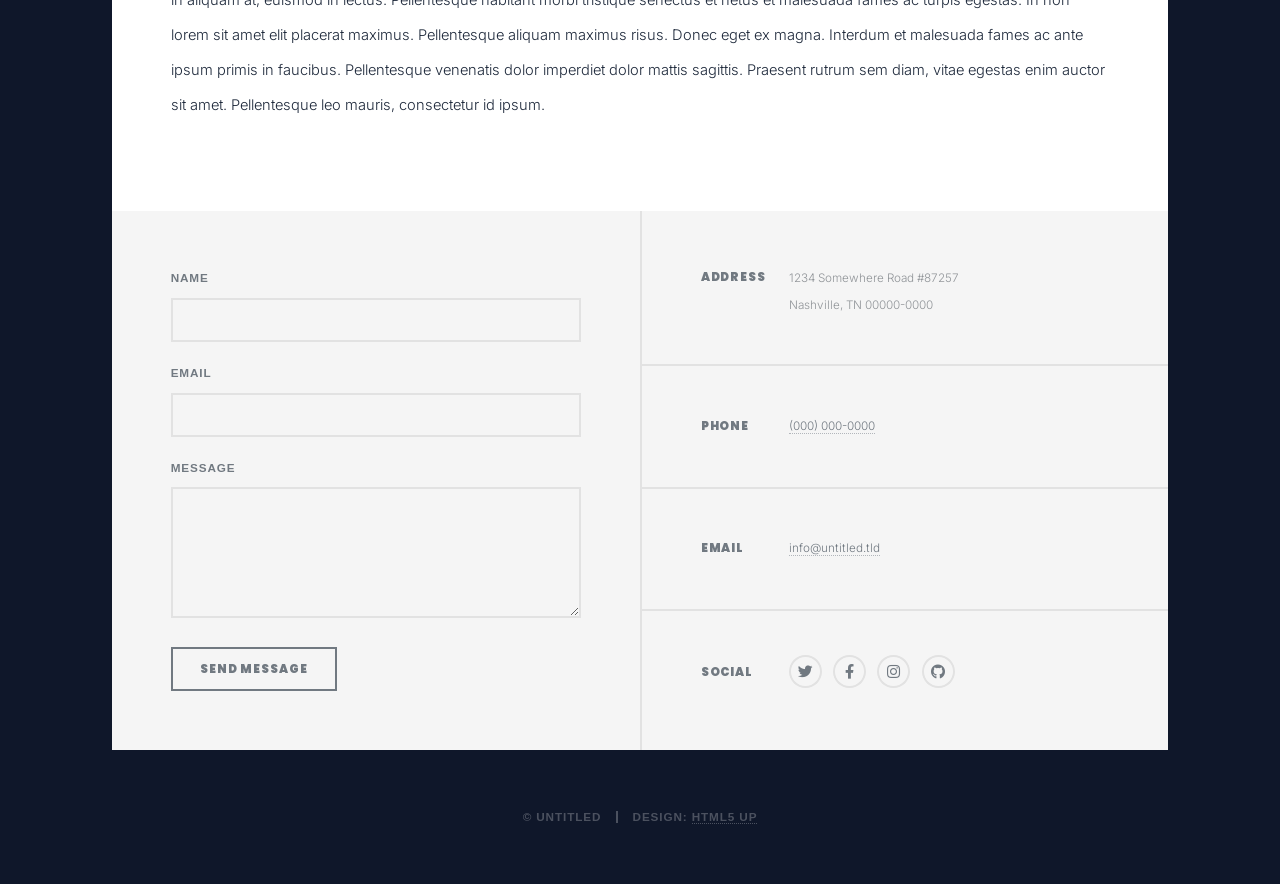
<file: generic.html>
<!DOCTYPE HTML>
<!--
	Massively by HTML5 UP
	html5up.net | @ajlkn
	Free for personal and commercial use under the CCA 3.0 license (html5up.net/license)
-->
<html>
	<head>
		<title>Generic Page - Massively by HTML5 UP</title>
		<meta charset="utf-8" />
		<meta name="viewport" content="width=device-width, initial-scale=1, user-scalable=no" />
		<link rel="stylesheet" href="assets/css/main.css" />
		<!-- Google Tag Manager -->
<script>(function(w,d,s,l,i){w[l]=w[l]||[];w[l].push({'gtm.start':
new Date().getTime(),event:'gtm.js'});var f=d.getElementsByTagName(s)[0],
j=d.createElement(s),dl=l!='dataLayer'?'&l='+l:'';j.async=true;j.src=
'https://www.googletagmanager.com/gtm.js?id='+i+dl;f.parentNode.insertBefore(j,f);
})(window,document,'script','dataLayer','GTM-P49R47DG');</script>
<!-- End Google Tag Manager -->
		<noscript><link rel="stylesheet" href="assets/css/noscript.css" /></noscript>
	</head>
	<body class="is-preload">
		
<!-- Google Tag Manager (noscript) -->
<noscript><iframe src="https://www.googletagmanager.com/ns.html?id=GTM-P49R47DG"
height="0" width="0" style="display:none;visibility:hidden"></iframe></noscript>
<!-- End Google Tag Manager (noscript) -->
		<!-- Wrapper -->
			<div id="wrapper">

				<!-- Header -->
					<header id="header">
						<a href="index.html" class="logo">Massively</a>
					</header>

				<!-- Nav -->
					<nav id="nav">
						<ul class="links">
							<li><a href="index.html">This is Massively</a></li>
							<li class="active"><a href="generic.html">Generic Page</a></li>
							<li><a href="elements.html">Elements Reference</a></li>
						</ul>
						<ul class="icons">
							<li><a href="#" class="icon brands fa-twitter"><span class="label">Twitter</span></a></li>
							<li><a href="#" class="icon brands fa-facebook-f"><span class="label">Facebook</span></a></li>
							<li><a href="#" class="icon brands fa-instagram"><span class="label">Instagram</span></a></li>
							<li><a href="#" class="icon brands fa-github"><span class="label">GitHub</span></a></li>
						</ul>
					</nav>

				<!-- Main -->
					<div id="main">

						<!-- Post -->
							<section class="post">
								<header class="major">
									<span class="date">April 25, 2017</span>
									<h1>This is a<br />
									Generic Page</h1>
									<p>Aenean ornare velit lacus varius enim ullamcorper proin aliquam<br />
									facilisis ante sed etiam magna interdum congue. Lorem ipsum dolor<br />
									amet nullam sed etiam veroeros.</p>
								</header>
								<div class="image main"><img src="images/pic01.jpg" alt="" /></div>
								<p>Donec eget ex magna. Interdum et malesuada fames ac ante ipsum primis in faucibus. Pellentesque venenatis dolor imperdiet dolor mattis sagittis. Praesent rutrum sem diam, vitae egestas enim auctor sit amet. Pellentesque leo mauris, consectetur id ipsum sit amet, fergiat. Pellentesque in mi eu massa lacinia malesuada et a elit. Donec urna ex, lacinia in purus ac, pretium pulvinar mauris. Nunc lorem mauris, fringilla in aliquam at, euismod in lectus. Pellentesque habitant morbi tristique senectus et netus et malesuada fames ac turpis egestas. Curabitur sapien risus, commodo eget turpis at, elementum convallis enim turpis, lorem ipsum dolor sit amet nullam.</p>
								<p>Lorem ipsum dolor sit amet, consectetur adipiscing elit. Duis dapibus rutrum facilisis. Class aptent taciti sociosqu ad litora torquent per conubia nostra, per inceptos himenaeos. Etiam tristique libero eu nibh porttitor fermentum. Nullam venenatis erat id vehicula viverra. Nunc ultrices eros ut ultricies condimentum. Mauris risus lacus, blandit sit amet venenatis non, bibendum vitae dolor. Nunc lorem mauris, fringilla in aliquam at, euismod in lectus. Pellentesque habitant morbi tristique senectus et netus et malesuada fames ac turpis egestas. In non lorem sit amet elit placerat maximus. Pellentesque aliquam maximus risus. Donec eget ex magna. Interdum et malesuada fames ac ante ipsum primis in faucibus. Pellentesque venenatis dolor imperdiet dolor mattis sagittis. Praesent rutrum sem diam, vitae egestas enim auctor sit amet. Pellentesque leo mauris, consectetur id ipsum.</p>
							</section>

					</div>

				<!-- Footer -->
					<footer id="footer">
						<section>
							<form method="post" action="#">
								<div class="fields">
									<div class="field">
										<label for="name">Name</label>
										<input type="text" name="name" id="name" />
									</div>
									<div class="field">
										<label for="email">Email</label>
										<input type="text" name="email" id="email" />
									</div>
									<div class="field">
										<label for="message">Message</label>
										<textarea name="message" id="message" rows="3"></textarea>
									</div>
								</div>
								<ul class="actions">
									<li><input type="submit" value="Send Message" /></li>
								</ul>
							</form>
						</section>
						<section class="split contact">
							<section class="alt">
								<h3>Address</h3>
								<p>1234 Somewhere Road #87257<br />
								Nashville, TN 00000-0000</p>
							</section>
							<section>
								<h3>Phone</h3>
								<p><a href="#">(000) 000-0000</a></p>
							</section>
							<section>
								<h3>Email</h3>
								<p><a href="#">info@untitled.tld</a></p>
							</section>
							<section>
								<h3>Social</h3>
								<ul class="icons alt">
									<li><a href="#" class="icon brands alt fa-twitter"><span class="label">Twitter</span></a></li>
									<li><a href="#" class="icon brands alt fa-facebook-f"><span class="label">Facebook</span></a></li>
									<li><a href="#" class="icon brands alt fa-instagram"><span class="label">Instagram</span></a></li>
									<li><a href="#" class="icon brands alt fa-github"><span class="label">GitHub</span></a></li>
								</ul>
							</section>
						</section>
					</footer>

				<!-- Copyright -->
					<div id="copyright">
						<ul><li>&copy; Untitled</li><li>Design: <a href="https://html5up.net">HTML5 UP</a></li></ul>
					</div>

			</div>

		<!-- Scripts -->
			<script src="assets/js/jquery.min.js"></script>
			<script src="assets/js/jquery.scrollex.min.js"></script>
			<script src="assets/js/jquery.scrolly.min.js"></script>
			<script src="assets/js/browser.min.js"></script>
			<script src="assets/js/breakpoints.min.js"></script>
			<script src="assets/js/util.js"></script>
			<script src="assets/js/main.js"></script>

	</body>
</html>
</file>
<file: assets/css/main.css>
@import url(fontawesome-all.min.css);
@import url("https://fonts.googleapis.com/css2?family=Inter:wght@300;400;600&family=Poppins:wght@700;900&display=swap");

/*
	Massively by HTML5 UP
	html5up.net | @ajlkn
	Free for personal and commercial use under the CCA 3.0 license (html5up.net/license)
*/

html, body, div, span, applet, object,
iframe, h1, h2, h3, h4, h5, h6, p, blockquote,
pre, a, abbr, acronym, address, big, cite,
code, del, dfn, em, img, ins, kbd, q, s, samp,
small, strike, strong, sub, sup, tt, var, b,
u, i, center, dl, dt, dd, ol, ul, li, fieldset,
form, label, legend, table, caption, tbody,
tfoot, thead, tr, th, td, article, aside,
canvas, details, embed, figure, figcaption,
footer, header, hgroup, menu, nav, output, ruby,
section, summary, time, mark, audio, video {
	margin: 0;
	padding: 0;
	border: 0;
	font-size: 100%;
	font: inherit;
	vertical-align: baseline;}

article, aside, details, figcaption, figure,
footer, header, hgroup, menu, nav, section {
	display: block;}

body {
	line-height: 1;
}

ol, ul {
	list-style: none;
}

blockquote, q {
	quotes: none;
}

	blockquote:before, blockquote:after, q:before, q:after {
		content: '';
		content: none;
	}

table {
	border-collapse: collapse;
	border-spacing: 0;
}

body {
	-webkit-text-size-adjust: none;
}

mark {
	background-color: transparent;
	color: inherit;
}

input::-moz-focus-inner {
	border: 0;
	padding: 0;
}

input, select, textarea {
	-moz-appearance: none;
	-webkit-appearance: none;
	-ms-appearance: none;
	appearance: none;
}

/* Basic */

	@-ms-viewport {
		width: device-width;
	}

	body {
		-ms-overflow-style: scrollbar;
	}

	@media screen and (max-width: 480px) {

		html, body {
			min-width: 320px;
		}

	}

	html {
		box-sizing: border-box;
	}

	*, *:before, *:after {
		box-sizing: inherit;
	}

	body {
		background-color: #0f172a;
	}

		body.is-preload *, body.is-preload *:before, body.is-preload *:after {
			-moz-animation: none !important;
			-webkit-animation: none !important;
			-ms-animation: none !important;
			animation: none !important;
			-moz-transition: none !important;
			-webkit-transition: none !important;
			-ms-transition: none !important;
			transition: none !important;
		}

/* Type */

	html {
		font-size: 16pt;
	}

		@media screen and (max-width: 1680px) {

			html {
				font-size: 12pt;
			}

		}

		@media screen and (max-width: 1280px) {

			html {
				font-size: 11pt;
			}

		}

		@media screen and (max-width: 360px) {

			html {
				font-size: 10pt;
			}

		}

	body {
		color: #1e293b;
	}

	body, input, select, textarea {
		font-family: "Inter", Helvetia, serif;
		font-weight: 300;
		font-size: 1rem;
		line-height: 2.375;
	}

	a {
		-moz-transition: color 0.2s ease-in-out, background-color 0.2s ease-in-out, border-color 0.2s ease-in-out, box-shadow 0.2s ease-in-out;
		-webkit-transition: color 0.2s ease-in-out, background-color 0.2s ease-in-out, border-color 0.2s ease-in-out, box-shadow 0.2s ease-in-out;
		-ms-transition: color 0.2s ease-in-out, background-color 0.2s ease-in-out, border-color 0.2s ease-in-out, box-shadow 0.2s ease-in-out;
		transition: color 0.2s ease-in-out, background-color 0.2s ease-in-out, border-color 0.2s ease-in-out, box-shadow 0.2s ease-in-out;
		border-bottom: dotted 1px;
		text-decoration: none;
	}

		a:hover {
			border-bottom-color: transparent;
		}

	strong, b {
		font-weight: 600;
	}

	em, i {
		font-style: italic;
	}

	p {
		text-align: left;
		margin: 0 0 2rem 0;
	}

	h1, h2, h3, h4, h5, h6 {
		font-family: "Poppins", Helvetica, sans-serif , sans-;
		font-weight: 900;
		line-height: 1.5;
		letter-spacing: 0.075em;
		text-transform: uppercase;
		margin: 0 0 1rem 0;
	}

		h1 a, h2 a, h3 a, h4 a, h5 a, h6 a {
			border-bottom: 0;
			color: inherit;
			text-decoration: none;
		}

	h1 {
		font-size: 4rem;
		line-height: 1.1;
		margin: 0 0 2rem 0;
	}

	h2 {
		font-size: 1.75rem;
		line-height: 1.3;
		margin: 0 0 1.5rem 0;
	}

	h3 {
		font-size: 1.25rem;
		margin: 0 0 1.5rem 0;
	}

	h4 {
		font-size: 1rem;
	}

	h5 {
		font-size: 0.9rem;
	}

	h6 {
		font-size: 0.8rem;
	}

	sub {
		font-size: 0.8rem;
		position: relative;
		top: 0.5rem;
	}

	sup {
		font-size: 0.8rem;
		position: relative;
		top: -0.5rem;
	}

	blockquote {
		border-left: solid 4px;
		font-style: italic;
		margin: 0 0 2rem 0;
		padding: 0.5rem 0 0.5rem 2rem;
	}

	code {
		border: solid 2px;
		font-family: "Courier New", monospace;
		font-size: 0.9rem;
		margin: 0 0.25rem;
		padding: 0.25rem 0.65rem;
	}

	pre {
		-webkit-overflow-scrolling: touch;
		font-family: "Courier New", monospace;
		font-size: 0.9rem;
		margin: 0 0 2rem 0;
	}

		pre code {
			display: block;
			line-height: 1.75;
			padding: 1rem 1.5rem;
			overflow-x: auto;
		}

	hr {
		border: 0;
		border-bottom: solid 2px;
		margin: 3rem 0;
	}

		hr.major {
			margin: 5rem 0;
		}

	.align-left {
		text-align: left;
	}

	.align-center {
		text-align: center;
	}

	.align-right {
		text-align: right;
	}

	input, select, textarea {
		color: #1e293b;
	}

	a {
		color: #1e293b;
		border-bottom-color: rgba(33, 41, 49, 0.5);
	}

		a:hover {
			border-bottom-color: transparent;
			color: #6366f1 !important;
		}

	strong, b {
		color: #1e293b;
	}

	h1, h2, h3, h4, h5, h6 {
		color: #1e293b;
	}

	blockquote {
		border-left-color: #eeeeee;
	}

	code {
		background: rgba(220, 220, 220, 0.25);
		border-color: #eeeeee;
	}

	hr {
		border-bottom-color: #eeeeee;
	}

/* Row */

	.row {
		display: flex;
		flex-wrap: wrap;
		box-sizing: border-box;
		align-items: stretch;
	}

		.row > * {
			box-sizing: border-box;
		}

		.row.gtr-uniform > * > :last-child {
			margin-bottom: 0;
		}

		.row.aln-left {
			justify-content: flex-start;
		}

		.row.aln-center {
			justify-content: center;
		}

		.row.aln-right {
			justify-content: flex-end;
		}

		.row.aln-top {
			align-items: flex-start;
		}

		.row.aln-middle {
			align-items: center;
		}

		.row.aln-bottom {
			align-items: flex-end;
		}

		.row > .imp {
			order: -1;
		}

		.row > .col-1 {
			width: 8.33333%;
		}

		.row > .off-1 {
			margin-left: 8.33333%;
		}

		.row > .col-2 {
			width: 16.66667%;
		}

		.row > .off-2 {
			margin-left: 16.66667%;
		}

		.row > .col-3 {
			width: 25%;
		}

		.row > .off-3 {
			margin-left: 25%;
		}

		.row > .col-4 {
			width: 33.33333%;
		}

		.row > .off-4 {
			margin-left: 33.33333%;
		}

		.row > .col-5 {
			width: 41.66667%;
		}

		.row > .off-5 {
			margin-left: 41.66667%;
		}

		.row > .col-6 {
			width: 50%;
		}

		.row > .off-6 {
			margin-left: 50%;
		}

		.row > .col-7 {
			width: 58.33333%;
		}

		.row > .off-7 {
			margin-left: 58.33333%;
		}

		.row > .col-8 {
			width: 66.66667%;
		}

		.row > .off-8 {
			margin-left: 66.66667%;
		}

		.row > .col-9 {
			width: 75%;
		}

		.row > .off-9 {
			margin-left: 75%;
		}

		.row > .col-10 {
			width: 83.33333%;
		}

		.row > .off-10 {
			margin-left: 83.33333%;
		}

		.row > .col-11 {
			width: 91.66667%;
		}

		.row > .off-11 {
			margin-left: 91.66667%;
		}

		.row > .col-12 {
			width: 100%;
		}

		.row > .off-12 {
			margin-left: 100%;
		}

		.row.gtr-0 {
			margin-top: 0;
			margin-left: 0rem;
		}

			.row.gtr-0 > * {
				padding: 0 0 0 0rem;
			}

			.row.gtr-0.gtr-uniform {
				margin-top: 0rem;
			}

				.row.gtr-0.gtr-uniform > * {
					padding-top: 0rem;
				}

		.row.gtr-25 {
			margin-top: 0;
			margin-left: -0.375rem;
		}

			.row.gtr-25 > * {
				padding: 0 0 0 0.375rem;
			}

			.row.gtr-25.gtr-uniform {
				margin-top: -0.375rem;
			}

				.row.gtr-25.gtr-uniform > * {
					padding-top: 0.375rem;
				}

		.row.gtr-50 {
			margin-top: 0;
			margin-left: -0.75rem;
		}

			.row.gtr-50 > * {
				padding: 0 0 0 0.75rem;
			}

			.row.gtr-50.gtr-uniform {
				margin-top: -0.75rem;
			}

				.row.gtr-50.gtr-uniform > * {
					padding-top: 0.75rem;
				}

		.row {
			margin-top: 0;
			margin-left: -1.5rem;
		}

			.row > * {
				padding: 0 0 0 1.5rem;
			}

			.row.gtr-uniform {
				margin-top: -1.5rem;
			}

				.row.gtr-uniform > * {
					padding-top: 1.5rem;
				}

		.row.gtr-150 {
			margin-top: 0;
			margin-left: -2.25rem;
		}

			.row.gtr-150 > * {
				padding: 0 0 0 2.25rem;
			}

			.row.gtr-150.gtr-uniform {
				margin-top: -2.25rem;
			}

				.row.gtr-150.gtr-uniform > * {
					padding-top: 2.25rem;
				}

		.row.gtr-200 {
			margin-top: 0;
			margin-left: -3rem;
		}

			.row.gtr-200 > * {
				padding: 0 0 0 3rem;
			}

			.row.gtr-200.gtr-uniform {
				margin-top: -3rem;
			}

				.row.gtr-200.gtr-uniform > * {
					padding-top: 3rem;
				}

		@media screen and (max-width: 1680px) {

			.row {
				display: flex;
				flex-wrap: wrap;
				box-sizing: border-box;
				align-items: stretch;
			}

				.row > * {
					box-sizing: border-box;
				}

				.row.gtr-uniform > * > :last-child {
					margin-bottom: 0;
				}

				.row.aln-left {
					justify-content: flex-start;
				}

				.row.aln-center {
					justify-content: center;
				}

				.row.aln-right {
					justify-content: flex-end;
				}

				.row.aln-top {
					align-items: flex-start;
				}

				.row.aln-middle {
					align-items: center;
				}

				.row.aln-bottom {
					align-items: flex-end;
				}

				.row > .imp-xlarge {
					order: -1;
				}

				.row > .col-1-xlarge {
					width: 8.33333%;
				}

				.row > .off-1-xlarge {
					margin-left: 8.33333%;
				}

				.row > .col-2-xlarge {
					width: 16.66667%;
				}

				.row > .off-2-xlarge {
					margin-left: 16.66667%;
				}

				.row > .col-3-xlarge {
					width: 25%;
				}

				.row > .off-3-xlarge {
					margin-left: 25%;
				}

				.row > .col-4-xlarge {
					width: 33.33333%;
				}

				.row > .off-4-xlarge {
					margin-left: 33.33333%;
				}

				.row > .col-5-xlarge {
					width: 41.66667%;
				}

				.row > .off-5-xlarge {
					margin-left: 41.66667%;
				}

				.row > .col-6-xlarge {
					width: 50%;
				}

				.row > .off-6-xlarge {
					margin-left: 50%;
				}

				.row > .col-7-xlarge {
					width: 58.33333%;
				}

				.row > .off-7-xlarge {
					margin-left: 58.33333%;
				}

				.row > .col-8-xlarge {
					width: 66.66667%;
				}

				.row > .off-8-xlarge {
					margin-left: 66.66667%;
				}

				.row > .col-9-xlarge {
					width: 75%;
				}

				.row > .off-9-xlarge {
					margin-left: 75%;
				}

				.row > .col-10-xlarge {
					width: 83.33333%;
				}

				.row > .off-10-xlarge {
					margin-left: 83.33333%;
				}

				.row > .col-11-xlarge {
					width: 91.66667%;
				}

				.row > .off-11-xlarge {
					margin-left: 91.66667%;
				}

				.row > .col-12-xlarge {
					width: 100%;
				}

				.row > .off-12-xlarge {
					margin-left: 100%;
				}

				.row.gtr-0 {
					margin-top: 0;
					margin-left: 0rem;
				}

					.row.gtr-0 > * {
						padding: 0 0 0 0rem;
					}

					.row.gtr-0.gtr-uniform {
						margin-top: 0rem;
					}

						.row.gtr-0.gtr-uniform > * {
							padding-top: 0rem;
						}

				.row.gtr-25 {
					margin-top: 0;
					margin-left: -0.375rem;
				}

					.row.gtr-25 > * {
						padding: 0 0 0 0.375rem;
					}

					.row.gtr-25.gtr-uniform {
						margin-top: -0.375rem;
					}

						.row.gtr-25.gtr-uniform > * {
							padding-top: 0.375rem;
						}

				.row.gtr-50 {
					margin-top: 0;
					margin-left: -0.75rem;
				}

					.row.gtr-50 > * {
						padding: 0 0 0 0.75rem;
					}

					.row.gtr-50.gtr-uniform {
						margin-top: -0.75rem;
					}

						.row.gtr-50.gtr-uniform > * {
							padding-top: 0.75rem;
						}

				.row {
					margin-top: 0;
					margin-left: -1.5rem;
				}

					.row > * {
						padding: 0 0 0 1.5rem;
					}

					.row.gtr-uniform {
						margin-top: -1.5rem;
					}

						.row.gtr-uniform > * {
							padding-top: 1.5rem;
						}

				.row.gtr-150 {
					margin-top: 0;
					margin-left: -2.25rem;
				}

					.row.gtr-150 > * {
						padding: 0 0 0 2.25rem;
					}

					.row.gtr-150.gtr-uniform {
						margin-top: -2.25rem;
					}

						.row.gtr-150.gtr-uniform > * {
							padding-top: 2.25rem;
						}

				.row.gtr-200 {
					margin-top: 0;
					margin-left: -3rem;
				}

					.row.gtr-200 > * {
						padding: 0 0 0 3rem;
					}

					.row.gtr-200.gtr-uniform {
						margin-top: -3rem;
					}

						.row.gtr-200.gtr-uniform > * {
							padding-top: 3rem;
						}

		}

		@media screen and (max-width: 1280px) {

			.row {
				display: flex;
				flex-wrap: wrap;
				box-sizing: border-box;
				align-items: stretch;
			}

				.row > * {
					box-sizing: border-box;
				}

				.row.gtr-uniform > * > :last-child {
					margin-bottom: 0;
				}

				.row.aln-left {
					justify-content: flex-start;
				}

				.row.aln-center {
					justify-content: center;
				}

				.row.aln-right {
					justify-content: flex-end;
				}

				.row.aln-top {
					align-items: flex-start;
				}

				.row.aln-middle {
					align-items: center;
				}

				.row.aln-bottom {
					align-items: flex-end;
				}

				.row > .imp-large {
					order: -1;
				}

				.row > .col-1-large {
					width: 8.33333%;
				}

				.row > .off-1-large {
					margin-left: 8.33333%;
				}

				.row > .col-2-large {
					width: 16.66667%;
				}

				.row > .off-2-large {
					margin-left: 16.66667%;
				}

				.row > .col-3-large {
					width: 25%;
				}

				.row > .off-3-large {
					margin-left: 25%;
				}

				.row > .col-4-large {
					width: 33.33333%;
				}

				.row > .off-4-large {
					margin-left: 33.33333%;
				}

				.row > .col-5-large {
					width: 41.66667%;
				}

				.row > .off-5-large {
					margin-left: 41.66667%;
				}

				.row > .col-6-large {
					width: 50%;
				}

				.row > .off-6-large {
					margin-left: 50%;
				}

				.row > .col-7-large {
					width: 58.33333%;
				}

				.row > .off-7-large {
					margin-left: 58.33333%;
				}

				.row > .col-8-large {
					width: 66.66667%;
				}

				.row > .off-8-large {
					margin-left: 66.66667%;
				}

				.row > .col-9-large {
					width: 75%;
				}

				.row > .off-9-large {
					margin-left: 75%;
				}

				.row > .col-10-large {
					width: 83.33333%;
				}

				.row > .off-10-large {
					margin-left: 83.33333%;
				}

				.row > .col-11-large {
					width: 91.66667%;
				}

				.row > .off-11-large {
					margin-left: 91.66667%;
				}

				.row > .col-12-large {
					width: 100%;
				}

				.row > .off-12-large {
					margin-left: 100%;
				}

				.row.gtr-0 {
					margin-top: 0;
					margin-left: 0rem;
				}

					.row.gtr-0 > * {
						padding: 0 0 0 0rem;
					}

					.row.gtr-0.gtr-uniform {
						margin-top: 0rem;
					}

						.row.gtr-0.gtr-uniform > * {
							padding-top: 0rem;
						}

				.row.gtr-25 {
					margin-top: 0;
					margin-left: -0.375rem;
				}

					.row.gtr-25 > * {
						padding: 0 0 0 0.375rem;
					}

					.row.gtr-25.gtr-uniform {
						margin-top: -0.375rem;
					}

						.row.gtr-25.gtr-uniform > * {
							padding-top: 0.375rem;
						}

				.row.gtr-50 {
					margin-top: 0;
					margin-left: -0.75rem;
				}

					.row.gtr-50 > * {
						padding: 0 0 0 0.75rem;
					}

					.row.gtr-50.gtr-uniform {
						margin-top: -0.75rem;
					}

						.row.gtr-50.gtr-uniform > * {
							padding-top: 0.75rem;
						}

				.row {
					margin-top: 0;
					margin-left: -1.5rem;
				}

					.row > * {
						padding: 0 0 0 1.5rem;
					}

					.row.gtr-uniform {
						margin-top: -1.5rem;
					}

						.row.gtr-uniform > * {
							padding-top: 1.5rem;
						}

				.row.gtr-150 {
					margin-top: 0;
					margin-left: -2.25rem;
				}

					.row.gtr-150 > * {
						padding: 0 0 0 2.25rem;
					}

					.row.gtr-150.gtr-uniform {
						margin-top: -2.25rem;
					}

						.row.gtr-150.gtr-uniform > * {
							padding-top: 2.25rem;
						}

				.row.gtr-200 {
					margin-top: 0;
					margin-left: -3rem;
				}

					.row.gtr-200 > * {
						padding: 0 0 0 3rem;
					}

					.row.gtr-200.gtr-uniform {
						margin-top: -3rem;
					}

						.row.gtr-200.gtr-uniform > * {
							padding-top: 3rem;
						}

		}

		@media screen and (max-width: 980px) {

			.row {
				display: flex;
				flex-wrap: wrap;
				box-sizing: border-box;
				align-items: stretch;
			}

				.row > * {
					box-sizing: border-box;
				}

				.row.gtr-uniform > * > :last-child {
					margin-bottom: 0;
				}

				.row.aln-left {
					justify-content: flex-start;
				}

				.row.aln-center {
					justify-content: center;
				}

				.row.aln-right {
					justify-content: flex-end;
				}

				.row.aln-top {
					align-items: flex-start;
				}

				.row.aln-middle {
					align-items: center;
				}

				.row.aln-bottom {
					align-items: flex-end;
				}

				.row > .imp-medium {
					order: -1;
				}

				.row > .col-1-medium {
					width: 8.33333%;
				}

				.row > .off-1-medium {
					margin-left: 8.33333%;
				}

				.row > .col-2-medium {
					width: 16.66667%;
				}

				.row > .off-2-medium {
					margin-left: 16.66667%;
				}

				.row > .col-3-medium {
					width: 25%;
				}

				.row > .off-3-medium {
					margin-left: 25%;
				}

				.row > .col-4-medium {
					width: 33.33333%;
				}

				.row > .off-4-medium {
					margin-left: 33.33333%;
				}

				.row > .col-5-medium {
					width: 41.66667%;
				}

				.row > .off-5-medium {
					margin-left: 41.66667%;
				}

				.row > .col-6-medium {
					width: 50%;
				}

				.row > .off-6-medium {
					margin-left: 50%;
				}

				.row > .col-7-medium {
					width: 58.33333%;
				}

				.row > .off-7-medium {
					margin-left: 58.33333%;
				}

				.row > .col-8-medium {
					width: 66.66667%;
				}

				.row > .off-8-medium {
					margin-left: 66.66667%;
				}

				.row > .col-9-medium {
					width: 75%;
				}

				.row > .off-9-medium {
					margin-left: 75%;
				}

				.row > .col-10-medium {
					width: 83.33333%;
				}

				.row > .off-10-medium {
					margin-left: 83.33333%;
				}

				.row > .col-11-medium {
					width: 91.66667%;
				}

				.row > .off-11-medium {
					margin-left: 91.66667%;
				}

				.row > .col-12-medium {
					width: 100%;
				}

				.row > .off-12-medium {
					margin-left: 100%;
				}

				.row.gtr-0 {
					margin-top: 0;
					margin-left: 0rem;
				}

					.row.gtr-0 > * {
						padding: 0 0 0 0rem;
					}

					.row.gtr-0.gtr-uniform {
						margin-top: 0rem;
					}

						.row.gtr-0.gtr-uniform > * {
							padding-top: 0rem;
						}

				.row.gtr-25 {
					margin-top: 0;
					margin-left: -0.375rem;
				}

					.row.gtr-25 > * {
						padding: 0 0 0 0.375rem;
					}

					.row.gtr-25.gtr-uniform {
						margin-top: -0.375rem;
					}

						.row.gtr-25.gtr-uniform > * {
							padding-top: 0.375rem;
						}

				.row.gtr-50 {
					margin-top: 0;
					margin-left: -0.75rem;
				}

					.row.gtr-50 > * {
						padding: 0 0 0 0.75rem;
					}

					.row.gtr-50.gtr-uniform {
						margin-top: -0.75rem;
					}

						.row.gtr-50.gtr-uniform > * {
							padding-top: 0.75rem;
						}

				.row {
					margin-top: 0;
					margin-left: -1.5rem;
				}

					.row > * {
						padding: 0 0 0 1.5rem;
					}

					.row.gtr-uniform {
						margin-top: -1.5rem;
					}

						.row.gtr-uniform > * {
							padding-top: 1.5rem;
						}

				.row.gtr-150 {
					margin-top: 0;
					margin-left: -2.25rem;
				}

					.row.gtr-150 > * {
						padding: 0 0 0 2.25rem;
					}

					.row.gtr-150.gtr-uniform {
						margin-top: -2.25rem;
					}

						.row.gtr-150.gtr-uniform > * {
							padding-top: 2.25rem;
						}

				.row.gtr-200 {
					margin-top: 0;
					margin-left: -3rem;
				}

					.row.gtr-200 > * {
						padding: 0 0 0 3rem;
					}

					.row.gtr-200.gtr-uniform {
						margin-top: -3rem;
					}

						.row.gtr-200.gtr-uniform > * {
							padding-top: 3rem;
						}

		}

		@media screen and (max-width: 736px) {

			.row {
				display: flex;
				flex-wrap: wrap;
				box-sizing: border-box;
				align-items: stretch;
			}

				.row > * {
					box-sizing: border-box;
				}

				.row.gtr-uniform > * > :last-child {
					margin-bottom: 0;
				}

				.row.aln-left {
					justify-content: flex-start;
				}

				.row.aln-center {
					justify-content: center;
				}

				.row.aln-right {
					justify-content: flex-end;
				}

				.row.aln-top {
					align-items: flex-start;
				}

				.row.aln-middle {
					align-items: center;
				}

				.row.aln-bottom {
					align-items: flex-end;
				}

				.row > .imp-small {
					order: -1;
				}

				.row > .col-1-small {
					width: 8.33333%;
				}

				.row > .off-1-small {
					margin-left: 8.33333%;
				}

				.row > .col-2-small {
					width: 16.66667%;
				}

				.row > .off-2-small {
					margin-left: 16.66667%;
				}

				.row > .col-3-small {
					width: 25%;
				}

				.row > .off-3-small {
					margin-left: 25%;
				}

				.row > .col-4-small {
					width: 33.33333%;
				}

				.row > .off-4-small {
					margin-left: 33.33333%;
				}

				.row > .col-5-small {
					width: 41.66667%;
				}

				.row > .off-5-small {
					margin-left: 41.66667%;
				}

				.row > .col-6-small {
					width: 50%;
				}

				.row > .off-6-small {
					margin-left: 50%;
				}

				.row > .col-7-small {
					width: 58.33333%;
				}

				.row > .off-7-small {
					margin-left: 58.33333%;
				}

				.row > .col-8-small {
					width: 66.66667%;
				}

				.row > .off-8-small {
					margin-left: 66.66667%;
				}

				.row > .col-9-small {
					width: 75%;
				}

				.row > .off-9-small {
					margin-left: 75%;
				}

				.row > .col-10-small {
					width: 83.33333%;
				}

				.row > .off-10-small {
					margin-left: 83.33333%;
				}

				.row > .col-11-small {
					width: 91.66667%;
				}

				.row > .off-11-small {
					margin-left: 91.66667%;
				}

				.row > .col-12-small {
					width: 100%;
				}

				.row > .off-12-small {
					margin-left: 100%;
				}

				.row.gtr-0 {
					margin-top: 0;
					margin-left: 0rem;
				}

					.row.gtr-0 > * {
						padding: 0 0 0 0rem;
					}

					.row.gtr-0.gtr-uniform {
						margin-top: 0rem;
					}

						.row.gtr-0.gtr-uniform > * {
							padding-top: 0rem;
						}

				.row.gtr-25 {
					margin-top: 0;
					margin-left: -0.375rem;
				}

					.row.gtr-25 > * {
						padding: 0 0 0 0.375rem;
					}

					.row.gtr-25.gtr-uniform {
						margin-top: -0.375rem;
					}

						.row.gtr-25.gtr-uniform > * {
							padding-top: 0.375rem;
						}

				.row.gtr-50 {
					margin-top: 0;
					margin-left: -0.75rem;
				}

					.row.gtr-50 > * {
						padding: 0 0 0 0.75rem;
					}

					.row.gtr-50.gtr-uniform {
						margin-top: -0.75rem;
					}

						.row.gtr-50.gtr-uniform > * {
							padding-top: 0.75rem;
						}

				.row {
					margin-top: 0;
					margin-left: -1.5rem;
				}

					.row > * {
						padding: 0 0 0 1.5rem;
					}

					.row.gtr-uniform {
						margin-top: -1.5rem;
					}

						.row.gtr-uniform > * {
							padding-top: 1.5rem;
						}

				.row.gtr-150 {
					margin-top: 0;
					margin-left: -2.25rem;
				}

					.row.gtr-150 > * {
						padding: 0 0 0 2.25rem;
					}

					.row.gtr-150.gtr-uniform {
						margin-top: -2.25rem;
					}

						.row.gtr-150.gtr-uniform > * {
							padding-top: 2.25rem;
						}

				.row.gtr-200 {
					margin-top: 0;
					margin-left: -3rem;
				}

					.row.gtr-200 > * {
						padding: 0 0 0 3rem;
					}

					.row.gtr-200.gtr-uniform {
						margin-top: -3rem;
					}

						.row.gtr-200.gtr-uniform > * {
							padding-top: 3rem;
						}

		}

		@media screen and (max-width: 480px) {

			.row {
				display: flex;
				flex-wrap: wrap;
				box-sizing: border-box;
				align-items: stretch;
			}

				.row > * {
					box-sizing: border-box;
				}

				.row.gtr-uniform > * > :last-child {
					margin-bottom: 0;
				}

				.row.aln-left {
					justify-content: flex-start;
				}

				.row.aln-center {
					justify-content: center;
				}

				.row.aln-right {
					justify-content: flex-end;
				}

				.row.aln-top {
					align-items: flex-start;
				}

				.row.aln-middle {
					align-items: center;
				}

				.row.aln-bottom {
					align-items: flex-end;
				}

				.row > .imp-xsmall {
					order: -1;
				}

				.row > .col-1-xsmall {
					width: 8.33333%;
				}

				.row > .off-1-xsmall {
					margin-left: 8.33333%;
				}

				.row > .col-2-xsmall {
					width: 16.66667%;
				}

				.row > .off-2-xsmall {
					margin-left: 16.66667%;
				}

				.row > .col-3-xsmall {
					width: 25%;
				}

				.row > .off-3-xsmall {
					margin-left: 25%;
				}

				.row > .col-4-xsmall {
					width: 33.33333%;
				}

				.row > .off-4-xsmall {
					margin-left: 33.33333%;
				}

				.row > .col-5-xsmall {
					width: 41.66667%;
				}

				.row > .off-5-xsmall {
					margin-left: 41.66667%;
				}

				.row > .col-6-xsmall {
					width: 50%;
				}

				.row > .off-6-xsmall {
					margin-left: 50%;
				}

				.row > .col-7-xsmall {
					width: 58.33333%;
				}

				.row > .off-7-xsmall {
					margin-left: 58.33333%;
				}

				.row > .col-8-xsmall {
					width: 66.66667%;
				}

				.row > .off-8-xsmall {
					margin-left: 66.66667%;
				}

				.row > .col-9-xsmall {
					width: 75%;
				}

				.row > .off-9-xsmall {
					margin-left: 75%;
				}

				.row > .col-10-xsmall {
					width: 83.33333%;
				}

				.row > .off-10-xsmall {
					margin-left: 83.33333%;
				}

				.row > .col-11-xsmall {
					width: 91.66667%;
				}

				.row > .off-11-xsmall {
					margin-left: 91.66667%;
				}

				.row > .col-12-xsmall {
					width: 100%;
				}

				.row > .off-12-xsmall {
					margin-left: 100%;
				}

				.row.gtr-0 {
					margin-top: 0;
					margin-left: 0rem;
				}

					.row.gtr-0 > * {
						padding: 0 0 0 0rem;
					}

					.row.gtr-0.gtr-uniform {
						margin-top: 0rem;
					}

						.row.gtr-0.gtr-uniform > * {
							padding-top: 0rem;
						}

				.row.gtr-25 {
					margin-top: 0;
					margin-left: -0.375rem;
				}

					.row.gtr-25 > * {
						padding: 0 0 0 0.375rem;
					}

					.row.gtr-25.gtr-uniform {
						margin-top: -0.375rem;
					}

						.row.gtr-25.gtr-uniform > * {
							padding-top: 0.375rem;
						}

				.row.gtr-50 {
					margin-top: 0;
					margin-left: -0.75rem;
				}

					.row.gtr-50 > * {
						padding: 0 0 0 0.75rem;
					}

					.row.gtr-50.gtr-uniform {
						margin-top: -0.75rem;
					}

						.row.gtr-50.gtr-uniform > * {
							padding-top: 0.75rem;
						}

				.row {
					margin-top: 0;
					margin-left: -1.5rem;
				}

					.row > * {
						padding: 0 0 0 1.5rem;
					}

					.row.gtr-uniform {
						margin-top: -1.5rem;
					}

						.row.gtr-uniform > * {
							padding-top: 1.5rem;
						}

				.row.gtr-150 {
					margin-top: 0;
					margin-left: -2.25rem;
				}

					.row.gtr-150 > * {
						padding: 0 0 0 2.25rem;
					}

					.row.gtr-150.gtr-uniform {
						margin-top: -2.25rem;
					}

						.row.gtr-150.gtr-uniform > * {
							padding-top: 2.25rem;
						}

				.row.gtr-200 {
					margin-top: 0;
					margin-left: -3rem;
				}

					.row.gtr-200 > * {
						padding: 0 0 0 3rem;
					}

					.row.gtr-200.gtr-uniform {
						margin-top: -3rem;
					}

						.row.gtr-200.gtr-uniform > * {
							padding-top: 3rem;
						}

		}

		@media screen and (max-width: 360px) {

			.row {
				display: flex;
				flex-wrap: wrap;
				box-sizing: border-box;
				align-items: stretch;
			}

				.row > * {
					box-sizing: border-box;
				}

				.row.gtr-uniform > * > :last-child {
					margin-bottom: 0;
				}

				.row.aln-left {
					justify-content: flex-start;
				}

				.row.aln-center {
					justify-content: center;
				}

				.row.aln-right {
					justify-content: flex-end;
				}

				.row.aln-top {
					align-items: flex-start;
				}

				.row.aln-middle {
					align-items: center;
				}

				.row.aln-bottom {
					align-items: flex-end;
				}

				.row > .imp-xxsmall {
					order: -1;
				}

				.row > .col-1-xxsmall {
					width: 8.33333%;
				}

				.row > .off-1-xxsmall {
					margin-left: 8.33333%;
				}

				.row > .col-2-xxsmall {
					width: 16.66667%;
				}

				.row > .off-2-xxsmall {
					margin-left: 16.66667%;
				}

				.row > .col-3-xxsmall {
					width: 25%;
				}

				.row > .off-3-xxsmall {
					margin-left: 25%;
				}

				.row > .col-4-xxsmall {
					width: 33.33333%;
				}

				.row > .off-4-xxsmall {
					margin-left: 33.33333%;
				}

				.row > .col-5-xxsmall {
					width: 41.66667%;
				}

				.row > .off-5-xxsmall {
					margin-left: 41.66667%;
				}

				.row > .col-6-xxsmall {
					width: 50%;
				}

				.row > .off-6-xxsmall {
					margin-left: 50%;
				}

				.row > .col-7-xxsmall {
					width: 58.33333%;
				}

				.row > .off-7-xxsmall {
					margin-left: 58.33333%;
				}

				.row > .col-8-xxsmall {
					width: 66.66667%;
				}

				.row > .off-8-xxsmall {
					margin-left: 66.66667%;
				}

				.row > .col-9-xxsmall {
					width: 75%;
				}

				.row > .off-9-xxsmall {
					margin-left: 75%;
				}

				.row > .col-10-xxsmall {
					width: 83.33333%;
				}

				.row > .off-10-xxsmall {
					margin-left: 83.33333%;
				}

				.row > .col-11-xxsmall {
					width: 91.66667%;
				}

				.row > .off-11-xxsmall {
					margin-left: 91.66667%;
				}

				.row > .col-12-xxsmall {
					width: 100%;
				}

				.row > .off-12-xxsmall {
					margin-left: 100%;
				}

				.row.gtr-0 {
					margin-top: 0;
					margin-left: 0rem;
				}

					.row.gtr-0 > * {
						padding: 0 0 0 0rem;
					}

					.row.gtr-0.gtr-uniform {
						margin-top: 0rem;
					}

						.row.gtr-0.gtr-uniform > * {
							padding-top: 0rem;
						}

				.row.gtr-25 {
					margin-top: 0;
					margin-left: -0.375rem;
				}

					.row.gtr-25 > * {
						padding: 0 0 0 0.375rem;
					}

					.row.gtr-25.gtr-uniform {
						margin-top: -0.375rem;
					}

						.row.gtr-25.gtr-uniform > * {
							padding-top: 0.375rem;
						}

				.row.gtr-50 {
					margin-top: 0;
					margin-left: -0.75rem;
				}

					.row.gtr-50 > * {
						padding: 0 0 0 0.75rem;
					}

					.row.gtr-50.gtr-uniform {
						margin-top: -0.75rem;
					}

						.row.gtr-50.gtr-uniform > * {
							padding-top: 0.75rem;
						}

				.row {
					margin-top: 0;
					margin-left: -1.5rem;
				}

					.row > * {
						padding: 0 0 0 1.5rem;
					}

					.row.gtr-uniform {
						margin-top: -1.5rem;
					}

						.row.gtr-uniform > * {
							padding-top: 1.5rem;
						}

				.row.gtr-150 {
					margin-top: 0;
					margin-left: -2.25rem;
				}

					.row.gtr-150 > * {
						padding: 0 0 0 2.25rem;
					}

					.row.gtr-150.gtr-uniform {
						margin-top: -2.25rem;
					}

						.row.gtr-150.gtr-uniform > * {
							padding-top: 2.25rem;
						}

				.row.gtr-200 {
					margin-top: 0;
					margin-left: -3rem;
				}

					.row.gtr-200 > * {
						padding: 0 0 0 3rem;
					}

					.row.gtr-200.gtr-uniform {
						margin-top: -3rem;
					}

						.row.gtr-200.gtr-uniform > * {
							padding-top: 3rem;
						}

		}

/* Box */

	.box {
		border: solid 2px;
		margin-bottom: 2rem;
		padding: 1.5rem;
	}

		.box > :last-child,
		.box > :last-child > :last-child,
		.box > :last-child > :last-child > :last-child {
			margin-bottom: 0;
		}

		.box.alt {
			border: 0;
			border-radius: 0;
			padding: 0;
		}

	.box {
		border-color: #eeeeee;
	}

/* Button */

	input[type="submit"],
	input[type="reset"],
	input[type="button"],
	button,
	.button {
		-moz-appearance: none;
		-webkit-appearance: none;
		-ms-appearance: none;
		appearance: none;
		-moz-transition: background-color 0.2s ease-in-out, box-shadow 0.2s ease-in-out, color 0.2s ease-in-out;
		-webkit-transition: background-color 0.2s ease-in-out, box-shadow 0.2s ease-in-out, color 0.2s ease-in-out;
		-ms-transition: background-color 0.2s ease-in-out, box-shadow 0.2s ease-in-out, color 0.2s ease-in-out;
		transition: background-color 0.2s ease-in-out, box-shadow 0.2s ease-in-out, color 0.2s ease-in-out;
		border: 0;
		border-radius: 0;
		cursor: pointer;
		display: inline-block;
		font-family: "Poppins", Helvetica, sans-serif;
		font-size: 0.8rem;
		font-weight: 900;
		letter-spacing: 0.075em;
		height: 3rem;
		line-height: 3rem;
		padding: 0 2rem;
		text-align: center;
		text-decoration: none;
		text-transform: uppercase;
		white-space: nowrap;
	}

		input[type="submit"].icon:before,
		input[type="reset"].icon:before,
		input[type="button"].icon:before,
		button.icon:before,
		.button.icon:before {
			margin-right: 0.5rem;
		}

		input[type="submit"].icon.solo,
		input[type="reset"].icon.solo,
		input[type="button"].icon.solo,
		button.icon.solo,
		.button.icon.solo {
			position: relative;
			width: 4rem;
			height: 4rem;
			line-height: 4rem;
			border-radius: 4rem;
			text-indent: 4rem;
			overflow: hidden;
			padding: 0;
			white-space: nowrap;
		}

			input[type="submit"].icon.solo:before,
			input[type="reset"].icon.solo:before,
			input[type="button"].icon.solo:before,
			button.icon.solo:before,
			.button.icon.solo:before {
				position: absolute;
				display: block;
				top: 0;
				left: 0;
				width: inherit;
				height: inherit;
				line-height: inherit;
				font-size: 1.25rem;
				margin-right: 0;
				text-align: center;
				text-indent: 0;
			}

		input[type="submit"].fit,
		input[type="reset"].fit,
		input[type="button"].fit,
		button.fit,
		.button.fit {
			width: 100%;
		}

		input[type="submit"].small,
		input[type="reset"].small,
		input[type="button"].small,
		button.small,
		.button.small {
			font-size: 0.7rem;
			height: 2.5rem;
			line-height: 2.5rem;
			padding: 0 1.5rem;
		}

		input[type="submit"].large,
		input[type="reset"].large,
		input[type="button"].large,
		button.large,
		.button.large {
			font-size: 0.9rem;
			height: 3.5rem;
			line-height: 3.5rem;
			padding: 0 2.75rem;
		}

		@media screen and (max-width: 980px) {

			input[type="submit"],
			input[type="reset"],
			input[type="button"],
			button,
			.button {
				font-size: 0.9rem;
				height: 3.25rem;
				line-height: 3.25rem;
			}

				input[type="submit"].large,
				input[type="reset"].large,
				input[type="button"].large,
				button.large,
				.button.large {
					font-size: 1rem;
					height: 3.75rem;
					line-height: 3.75rem;
				}

		}

		input[type="submit"].disabled, input[type="submit"]:disabled,
		input[type="reset"].disabled,
		input[type="reset"]:disabled,
		input[type="button"].disabled,
		input[type="button"]:disabled,
		button.disabled,
		button:disabled,
		.button.disabled,
		.button:disabled {
			pointer-events: none;
			opacity: 0.25;
		}

	input[type="submit"],
	input[type="reset"],
	input[type="button"],
	button,
	.button {
		background-color: transparent;
		box-shadow: inset 0 0 0 2px #1e293b;
		color: #1e293b !important;
	}

		input[type="submit"]:hover,
		input[type="reset"]:hover,
		input[type="button"]:hover,
		button:hover,
		.button:hover {
			box-shadow: inset 0 0 0 2px #6366f1;
			color: #6366f1 !important;
		}

		input[type="submit"].primary,
		input[type="reset"].primary,
		input[type="button"].primary,
		button.primary,
		.button.primary {
			background-color: #1e293b;
			box-shadow: none;
			color: #ffffff !important;
		}

			input[type="submit"].primary:hover,
			input[type="reset"].primary:hover,
			input[type="button"].primary:hover,
			button.primary:hover,
			.button.primary:hover {
				background-color: #6366f1;
			}

/* Form */

	form {
		margin: 0 0 2rem 0;
	}

		form > :last-child {
			margin-bottom: 0;
		}

		form > .fields {
			display: -moz-flex;
			display: -webkit-flex;
			display: -ms-flex;
			display: flex;
			-moz-flex-wrap: wrap;
			-webkit-flex-wrap: wrap;
			-ms-flex-wrap: wrap;
			flex-wrap: wrap;
			width: calc(100% + 3rem);
			margin: -1.5rem 0 2rem -1.5rem;
		}

			form > .fields > .field {
				-moz-flex-grow: 0;
				-webkit-flex-grow: 0;
				-ms-flex-grow: 0;
				flex-grow: 0;
				-moz-flex-shrink: 0;
				-webkit-flex-shrink: 0;
				-ms-flex-shrink: 0;
				flex-shrink: 0;
				padding: 1.5rem 0 0 1.5rem;
				width: calc(100% - 1.5rem);
			}

				form > .fields > .field.half {
					width: calc(50% - 0.75rem);
				}

				form > .fields > .field.third {
					width: calc(100%/3 - 0.5rem);
				}

				form > .fields > .field.quarter {
					width: calc(25% - 0.375rem);
				}

		@media screen and (max-width: 480px) {

			form > .fields {
				width: calc(100% + 3rem);
				margin: -1.5rem 0 2rem -1.5rem;
			}

				form > .fields > .field {
					padding: 1.5rem 0 0 1.5rem;
					width: calc(100% - 1.5rem);
				}

					form > .fields > .field.half {
						width: calc(100% - 1.5rem);
					}

					form > .fields > .field.third {
						width: calc(100% - 1.5rem);
					}

					form > .fields > .field.quarter {
						width: calc(100% - 1.5rem);
					}

		}

	label {
		display: block;
		font-family: "Source Sans Pro", Helvetica, sans-serif;
		font-weight: 900;
		line-height: 1.5;
		letter-spacing: 0.075em;
		font-size: 0.8rem;
		text-transform: uppercase;
		margin: 0 0 0.75rem 0;
	}

		@media screen and (max-width: 980px) {

			label {
				font-size: 0.9rem;
			}

		}

	input[type="text"],
	input[type="password"],
	input[type="email"],
	select,
	textarea {
		-moz-appearance: none;
		-webkit-appearance: none;
		-ms-appearance: none;
		appearance: none;
		background: transparent;
		border-radius: 0;
		border: solid 2px;
		color: inherit;
		display: block;
		outline: 0;
		padding: 0 1rem;
		text-decoration: none;
		width: 100%;
	}

		input[type="text"]:invalid,
		input[type="password"]:invalid,
		input[type="email"]:invalid,
		select:invalid,
		textarea:invalid {
			box-shadow: none;
		}

	select {
		background-size: 1.25rem;
		background-repeat: no-repeat;
		background-position: calc(100% - 1rem) center;
		height: 3rem;
		padding-right: 3rem;
		text-overflow: ellipsis;
	}

		select:focus::-ms-value {
			background-color: transparent;
		}

		select::-ms-expand {
			display: none;
		}

	input[type="text"],
	input[type="password"],
	input[type="email"],
	select {
		height: 3rem;
	}

	textarea {
		padding: 0.75rem 1rem;
	}

	input[type="checkbox"],
	input[type="radio"] {
		-moz-appearance: none;
		-webkit-appearance: none;
		-ms-appearance: none;
		appearance: none;
		display: block;
		float: left;
		margin-right: -2rem;
		opacity: 0;
		width: 1rem;
		z-index: -1;
	}

		input[type="checkbox"] + label,
		input[type="radio"] + label {
			text-decoration: none;
			cursor: pointer;
			display: inline-block;
			font-size: 1rem;
			letter-spacing: 0;
			font-family: "Inter", , serif;
			text-transform: none;
			font-weight: 300;
			padding-left: 2.8rem;
			padding-right: 1rem;
			position: relative;
		}

			input[type="checkbox"] + label:before,
			input[type="radio"] + label:before {
				-moz-osx-font-smoothing: grayscale;
				-webkit-font-smoothing: antialiased;
				display: inline-block;
				font-style: normal;
				font-variant: normal;
				text-rendering: auto;
				line-height: 1;
				text-transform: none !important;
				font-family: 'Font Awesome 5 Free';
				font-weight: 900;
			}

			input[type="checkbox"] + label:before,
			input[type="radio"] + label:before {
				border-radius: 0;
				border: solid 2px;
				content: '';
				display: inline-block;
				font-size: 0.8rem;
				height: 1.8rem;
				left: 0;
				line-height: 1.65rem;
				position: absolute;
				text-align: center;
				top: -0.125rem;
				width: 1.8rem;
			}

		input[type="checkbox"]:checked + label:before,
		input[type="radio"]:checked + label:before {
			content: '\f00c';
		}

	input[type="checkbox"] + label:before {
		border-radius: 0;
	}

	input[type="radio"] + label:before {
		border-radius: 100%;
	}

	::-webkit-input-placeholder {
		opacity: 1.0;
	}

	:-moz-placeholder {
		opacity: 1.0;
	}

	::-moz-placeholder {
		opacity: 1.0;
	}

	:-ms-input-placeholder {
		opacity: 1.0;
	}

	label {
		color: #1e293b;
	}

	input[type="text"],
	input[type="password"],
	input[type="email"],
	select,
	textarea {
		border-color: #eeeeee;
	}

		input[type="text"]:focus,
		input[type="password"]:focus,
		input[type="email"]:focus,
		select:focus,
		textarea:focus {
			border-color: #6366f1;
		}

	select {
		background-image: url("data:image/svg+xml;charset=utf8,%3Csvg xmlns='http://www.w3.org/2000/svg' width='40' height='40' preserveAspectRatio='none' viewBox='0 0 40 40'%3E%3Cpath d='M9.4,12.3l10.4,10.4l10.4-10.4c0.2-0.2,0.5-0.4,0.9-0.4c0.3,0,0.6,0.1,0.9,0.4l3.3,3.3c0.2,0.2,0.4,0.5,0.4,0.9 c0,0.4-0.1,0.6-0.4,0.9L20.7,31.9c-0.2,0.2-0.5,0.4-0.9,0.4c-0.3,0-0.6-0.1-0.9-0.4L4.3,17.3c-0.2-0.2-0.4-0.5-0.4-0.9 c0-0.4,0.1-0.6,0.4-0.9l3.3-3.3c0.2-0.2,0.5-0.4,0.9-0.4S9.1,12.1,9.4,12.3z' fill='%23eeeeee' /%3E%3C/svg%3E");
	}

		select option {
			background-color: #ffffff;
			color: #1e293b;
		}

	.select-wrapper:before {
		color: #eeeeee;
	}

	input[type="checkbox"] + label,
	input[type="radio"] + label {
		color: #1e293b;
	}

		input[type="checkbox"] + label:before,
		input[type="radio"] + label:before {
			border-color: #eeeeee;
		}

	input[type="checkbox"]:checked + label:before,
	input[type="radio"]:checked + label:before {
		background-color: #1e293b;
		border-color: #1e293b;
		color: #ffffff;
	}

	input[type="checkbox"]:focus + label:before,
	input[type="radio"]:focus + label:before {
		border-color: #6366f1;
	}

	::-webkit-input-placeholder {
		color: #909498 !important;
	}

	:-moz-placeholder {
		color: #909498 !important;
	}

	::-moz-placeholder {
		color: #909498 !important;
	}

	:-ms-input-placeholder {
		color: #909498 !important;
	}

	.formerize-placeholder {
		color: #909498 !important;
	}

/* Icon */

	.icon {
		text-decoration: none;
		border-bottom: none;
		position: relative;
	}

		.icon:before {
			-moz-osx-font-smoothing: grayscale;
			-webkit-font-smoothing: antialiased;
			display: inline-block;
			font-style: normal;
			font-variant: normal;
			text-rendering: auto;
			line-height: 1;
			text-transform: none !important;
			font-family: 'Font Awesome 5 Free';
			font-weight: 400;
		}

		.icon > .label {
			display: none;
		}

		.icon:before {
			line-height: inherit;
		}

		.icon.solid:before {
			font-weight: 900;
		}

		.icon.brands:before {
			font-family: 'Font Awesome 5 Brands';
		}

/* Image */

	.image {
		border: 0;
		display: inline-block;
		position: relative;
	}

		.image img {
			display: block;
		}

		.image.left, .image.right {
			max-width: 40%;
		}

			.image.left img, .image.right img {
				width: 100%;
			}

		.image.left {
			float: left;
			margin: 0 2rem 2rem 0;
			top: 0.75rem;
		}

		.image.right {
			float: right;
			margin: 0 0 2rem 2rem;
			top: 0.75rem;
		}

		.image.fit {
			display: block;
			margin: 2.5rem 0;
			width: 100%;
		}

			.image.fit:first-child {
				margin-top: 0;
			}

			.image.fit img {
				width: 100%;
			}

		.image.main {
			display: block;
			margin: 4rem 0;
			width: 100%;
		}

			.image.main:first-child {
				margin-top: 0;
			}

			.image.main img {
				width: 100%;
			}

		@media screen and (max-width: 736px) {

			.image.fit {
				margin: 2rem 0;
			}

			.image.main {
				margin: 2rem 0;
			}

		}

	a.image {
		overflow: hidden;
	}

		a.image img {
			-moz-transition: -moz-transform 0.2s ease-out;
			-webkit-transition: -webkit-transform 0.2s ease-out;
			-ms-transition: -ms-transform 0.2s ease-out;
			transition: transform 0.2s ease-out;
		}

		a.image:hover img {
			-moz-transform: scale(1.05);
			-webkit-transform: scale(1.05);
			-ms-transform: scale(1.05);
			transform: scale(1.05);
		}

/* Actions */

	ul.actions {
		display: -moz-flex;
		display: -webkit-flex;
		display: -ms-flex;
		display: flex;
		cursor: default;
		list-style: none;
		margin-left: -1rem;
		padding-left: 0;
	}

		ul.actions li {
			padding: 0 0 0 1rem;
			vertical-align: middle;
		}

		ul.actions.special {
			-moz-justify-content: center;
			-webkit-justify-content: center;
			-ms-justify-content: center;
			justify-content: center;
			width: 100%;
			margin-left: 0;
		}

			ul.actions.special li:first-child {
				padding-left: 0;
			}

		ul.actions.stacked {
			-moz-flex-direction: column;
			-webkit-flex-direction: column;
			-ms-flex-direction: column;
			flex-direction: column;
			margin-left: 0;
		}

			ul.actions.stacked li {
				padding: 1.3rem 0 0 0;
			}

				ul.actions.stacked li:first-child {
					padding-top: 0;
				}

		ul.actions.fit {
			width: calc(100% + 1rem);
		}

			ul.actions.fit li {
				-moz-flex-grow: 1;
				-webkit-flex-grow: 1;
				-ms-flex-grow: 1;
				flex-grow: 1;
				-moz-flex-shrink: 1;
				-webkit-flex-shrink: 1;
				-ms-flex-shrink: 1;
				flex-shrink: 1;
				width: 100%;
			}

				ul.actions.fit li > * {
					width: 100%;
				}

			ul.actions.fit.stacked {
				width: 100%;
			}

		@media screen and (max-width: 480px) {

			ul.actions:not(.fixed) {
				-moz-flex-direction: column;
				-webkit-flex-direction: column;
				-ms-flex-direction: column;
				flex-direction: column;
				margin-left: 0;
				width: 100% !important;
			}

				ul.actions:not(.fixed) li {
					-moz-flex-grow: 1;
					-webkit-flex-grow: 1;
					-ms-flex-grow: 1;
					flex-grow: 1;
					-moz-flex-shrink: 1;
					-webkit-flex-shrink: 1;
					-ms-flex-shrink: 1;
					flex-shrink: 1;
					padding: 1rem 0 0 0;
					text-align: center;
					width: 100%;
				}

					ul.actions:not(.fixed) li > * {
						width: 100%;
					}

					ul.actions:not(.fixed) li:first-child {
						padding-top: 0;
					}

					ul.actions:not(.fixed) li input[type="submit"],
					ul.actions:not(.fixed) li input[type="reset"],
					ul.actions:not(.fixed) li input[type="button"],
					ul.actions:not(.fixed) li button,
					ul.actions:not(.fixed) li .button {
						width: 100%;
					}

						ul.actions:not(.fixed) li input[type="submit"].icon:before,
						ul.actions:not(.fixed) li input[type="reset"].icon:before,
						ul.actions:not(.fixed) li input[type="button"].icon:before,
						ul.actions:not(.fixed) li button.icon:before,
						ul.actions:not(.fixed) li .button.icon:before {
							margin-left: -0.5rem;
						}

		}

/* Icons */

	ul.icons {
		cursor: default;
		list-style: none;
		padding-left: 0;
	}

		ul.icons li {
			display: inline-block;
			padding: 0 0.5rem 0 0;
			vertical-align: middle;
		}

			ul.icons li:last-child {
				padding-right: 0;
			}

			ul.icons li .icon:before {
				width: 2.25rem;
				height: 2.25rem;
				line-height: 2.25rem;
				display: inline-block;
				text-align: center;
				border-radius: 100%;
				font-size: 1.25rem;
			}

		ul.icons.alt li .icon:before {
			-moz-transition: color 0.2s ease-in-out, background-color 0.2s ease-in-out, border-color 0.2s ease-in-out, box-shadow 0.2s ease-in-out;
			-webkit-transition: color 0.2s ease-in-out, background-color 0.2s ease-in-out, border-color 0.2s ease-in-out, box-shadow 0.2s ease-in-out;
			-ms-transition: color 0.2s ease-in-out, background-color 0.2s ease-in-out, border-color 0.2s ease-in-out, box-shadow 0.2s ease-in-out;
			transition: color 0.2s ease-in-out, background-color 0.2s ease-in-out, border-color 0.2s ease-in-out, box-shadow 0.2s ease-in-out;
			font-size: 1rem;
		}

/* List */

	ol {
		list-style: decimal;
		margin: 0 0 2rem 0;
		padding-left: 1.25rem;
	}

		ol li {
			padding-left: 0.25rem;
		}

	ul {
		list-style: disc;
		margin: 0 0 2rem 0;
		padding-left: 1rem;
	}

		ul li {
			padding-left: 0.5rem;
		}

		ul.divided {
			list-style: none;
			padding-left: 0;
		}

			ul.divided li {
				border-top: solid 1px;
				padding: 0.5rem 0;
			}

				ul.divided li:first-child {
					border-top: 0;
					padding-top: 0;
				}

	dl {
		margin: 0 0 2rem 0;
	}

		dl dt {
			display: block;
			font-weight: 600;
			margin: 0 0 1rem 0;
		}

		dl dd {
			margin-left: 2rem;
		}

	ul.divided li {
		border-top-color: #eeeeee;
	}

	ul.icons li a.icon:hover:before {
		color: #6366f1;
	}

	ul.icons.alt li .icon:before {
		box-shadow: inset 0 0 0 2px #eeeeee;
	}

	ul.icons.alt li a.icon:hover:before {
		box-shadow: inset 0 0 0 2px #6366f1;
	}

/* Section/Article */

	section.special, article.special {
		text-align: center;
	}

	header {
		cursor: default;
	}

		header > .date {
			display: block;
			font-size: 0.8rem;
			height: 1;
			margin: 0 0 1rem 0;
			position: relative;
		}

		header > p {
			font-style: italic;
		}

		header > h1 + p {
			font-size: 1.1rem;
			margin-top: -0.5rem;
			line-height: 2;
		}

		header > h2 + p {
			font-size: 1rem;
			margin-top: -0.75rem;
		}

		header > h3 + p {
			font-size: 0.9rem;
			margin-top: -0.75rem;
		}

		header > h4 + p {
			font-size: 0.8rem;
			margin-top: -0.75rem;
		}

		header.major {
			margin: 0 0 4rem 0;
			text-align: center;
		}

			header.major > :last-child {
				margin-bottom: 0;
			}

			header.major > p {
				margin-top: 0;
				text-align: center;
			}

			header.major > .date {
				font-size: 1rem;
				margin: 0 0 4rem 0;
			}

				header.major > .date:before, header.major > .date:after {
					content: '';
					display: block;
					position: absolute;
					top: 50%;
					width: calc(50% - 6rem);
					border-top: solid 2px;
				}

				header.major > .date:before {
					left: 0;
				}

				header.major > .date:after {
					right: 0;
				}

		@media screen and (max-width: 980px) {

			header br {
				display: none;
			}

		}

		@media screen and (max-width: 736px) {

			header.major {
				margin: 0 0 2rem 0;
			}

		}

	header.major .date:before, header.major .date:after {
		border-top-color: #eeeeee;
	}

/* Table */

	.table-wrapper {
		-webkit-overflow-scrolling: touch;
		overflow-x: auto;
	}

	table {
		margin: 0 0 2rem 0;
		width: 100%;
	}

		table tbody tr {
			border: solid 1px;
			border-left: 0;
			border-right: 0;
		}

		table td {
			padding: 0.75rem 0.75rem;
		}

		table th {
			font-family: "Source Sans Pro", Helvetica, sans-serif;
			font-size: 0.8rem;
			font-weight: 900;
			letter-spacing: 0.075em;
			line-height: 1.5;
			padding: 0 0.75rem 0.75rem 0.75rem;
			text-align: left;
			text-transform: uppercase;
		}

			@media screen and (max-width: 980px) {

				table th {
					font-size: 0.9rem;
				}

			}

		table thead {
			border-bottom: solid 2px;
		}

		table tfoot {
			border-top: solid 2px;
		}

		table.alt {
			border-collapse: separate;
		}

			table.alt tbody tr td {
				border: solid 1px;
				border-left-width: 0;
				border-top-width: 0;
			}

				table.alt tbody tr td:first-child {
					border-left-width: 1px;
				}

			table.alt tbody tr:first-child td {
				border-top-width: 1px;
			}

			table.alt thead {
				border-bottom: 0;
			}

			table.alt tfoot {
				border-top: 0;
			}

	table tbody tr {
		border-color: #eeeeee;
	}

		table tbody tr:nth-child(2n + 1) {
			background-color: rgba(220, 220, 220, 0.25);
		}

	table th {
		color: #1e293b;
	}

	table thead {
		border-bottom-color: #eeeeee;
	}

	table tfoot {
		border-top-color: #eeeeee;
	}

	table.alt tbody tr td {
		border-color: #eeeeee;
	}

/* Pagination */

	.pagination {
		display: -moz-inline-flex;
		display: -webkit-inline-flex;
		display: -ms-inline-flex;
		display: inline-flex;
		-moz-user-select: none;
		-webkit-user-select: none;
		-ms-user-select: none;
		user-select: none;
		cursor: default;
		list-style: none;
		margin: 0 0 2rem 2px;
		padding: 0;
	}

		.pagination a, .pagination span {
			-moz-transition: background-color 0.2s ease-in-out, border-color 0.2s ease-in-out, box-shadow 0.2s ease-in-out, color 0.2s ease-in-out;
			-webkit-transition: background-color 0.2s ease-in-out, border-color 0.2s ease-in-out, box-shadow 0.2s ease-in-out, color 0.2s ease-in-out;
			-ms-transition: background-color 0.2s ease-in-out, border-color 0.2s ease-in-out, box-shadow 0.2s ease-in-out, color 0.2s ease-in-out;
			transition: background-color 0.2s ease-in-out, border-color 0.2s ease-in-out, box-shadow 0.2s ease-in-out, color 0.2s ease-in-out;
			border: solid 2px;
			display: inline-block;
			font-family: "Source Sans Pro", Helvetica, sans-serif;
			font-size: 0.8rem;
			font-weight: 900;
			height: 3rem;
			letter-spacing: 0.075em;
			line-height: calc(3rem - 4px);
			margin-left: -2px;
			min-width: 3rem;
			position: relative;
			text-align: center;
			text-decoration: none;
			text-transform: uppercase;
		}

		.pagination .next, .pagination .previous {
			text-decoration: none;
			padding: 0 1.75rem;
		}

			.pagination .next:before, .pagination .previous:before {
				-moz-osx-font-smoothing: grayscale;
				-webkit-font-smoothing: antialiased;
				display: inline-block;
				font-style: normal;
				font-variant: normal;
				text-rendering: auto;
				line-height: 1;
				text-transform: none !important;
				font-family: 'Font Awesome 5 Free';
				font-weight: 900;
			}

			.pagination .next:before, .pagination .previous:before {
				display: inline-block;
				color: inherit !important;
				line-height: inherit;
			}

		.pagination .previous:before {
			content: '\f104';
			margin-right: 0.9375em;
		}

		.pagination .next:before {
			content: '\f105';
			float: right;
			margin-left: 0.9375em;
		}

		@media screen and (max-width: 980px) {

			.pagination a, .pagination span {
				font-size: 0.9rem;
			}

		}

		@media screen and (max-width: 480px) {

			.pagination .page, .pagination .extra {
				display: none;
			}

		}

	.pagination a, .pagination span {
		border-color: #eeeeee;
	}

	.pagination a {
		color: #1e293b !important;
	}

		.pagination a:hover {
			color: #6366f1 !important;
			border-color: #6366f1;
			z-index: 1;
		}

			.pagination a:hover + a,
			.pagination a:hover + span {
				border-left-color: #6366f1;
			}

		.pagination a.active {
			background-color: #eeeeee;
		}

	.pagination span {
		color: #eeeeee;
	}

/* Wrapper */

	#wrapper {
		-moz-transition: opacity 0.5s ease;
		-webkit-transition: opacity 0.5s ease;
		-ms-transition: opacity 0.5s ease;
		transition: opacity 0.5s ease;
		position: relative;
		z-index: 1;
		overflow: hidden;
	}

		#wrapper > .bg {
			position: absolute;
			top: 0;
			left: 0;
			width: 100%;
			height: 100%;
			background-color: #1e293b;
			background-image: url("../../images/overlay.png"), linear-gradient(0deg, rgba(0, 0, 0, 0.1), rgba(0, 0, 0, 0.1)), url("../../images/bg.jpg");
			background-size: auto,								auto,														100% auto;
			background-position: center,								center,														top center;
			background-repeat: repeat,								no-repeat,													no-repeat;
			background-attachment: scroll,								scroll,														scroll;
			z-index: -1;
		}

			#wrapper > .bg.fixed {
				position: fixed;
				width: 100vw;
				height: 100vh;
			}

		#wrapper.fade-in:before {
			pointer-events: none;
			-moz-transition: opacity 1s ease-in-out;
			-webkit-transition: opacity 1s ease-in-out;
			-ms-transition: opacity 1s ease-in-out;
			transition: opacity 1s ease-in-out;
			-moz-transition-delay: 0.75s;
			-webkit-transition-delay: 0.75s;
			-ms-transition-delay: 0.75s;
			transition-delay: 0.75s;
			background: #0f172a;
			content: '';
			display: block;
			height: 100%;
			left: 0;
			opacity: 0;
			position: fixed;
			top: 0;
			width: 100%;
		}

		body.is-preload #wrapper.fade-in:before {
			opacity: 1;
		}

		@media screen and (orientation: portrait) {

			#wrapper > .bg {
				background-size: auto,								auto,														auto 175%;
			}

		}

/* Intro */

	#intro {
		color: #ffffff;
		padding: 8rem 4rem 6rem 4rem ;
		-moz-align-items: center;
		-webkit-align-items: center;
		-ms-align-items: center;
		align-items: center;
		display: -moz-flex;
		display: -webkit-flex;
		display: -ms-flex;
		display: flex;
		-moz-flex-direction: column;
		-webkit-flex-direction: column;
		-ms-flex-direction: column;
		flex-direction: column;
		-moz-justify-content: -moz-flex-end;
		-webkit-justify-content: -webkit-flex-end;
		-ms-justify-content: -ms-flex-end;
		justify-content: flex-end;
		-moz-transition: opacity 1s ease, -moz-transform 1s ease;
		-webkit-transition: opacity 1s ease, -webkit-transform 1s ease;
		-ms-transition: opacity 1s ease, -ms-transform 1s ease;
		transition: opacity 1s ease, transform 1s ease;
		position: relative;
		cursor: default;
		text-align: center;
		z-index: 1;
		min-height: 100vh;
	}

		#intro input, #intro select, #intro textarea {
			color: #ffffff;
		}

		#intro a {
			color: #ffffff;
			border-bottom-color: rgba(255, 255, 255, 0.5);
		}

			#intro a:hover {
				border-bottom-color: transparent;
				color: #6366f1 !important;
			}

		#intro strong, #intro b {
			color: #ffffff;
		}

		#intro h1, #intro h2, #intro h3, #intro h4, #intro h5, #intro h6 {
			color: #ffffff;
		}

		#intro blockquote {
			border-left-color: #ffffff;
		}

		#intro code {
			background: rgba(255, 255, 255, 0.075);
			border-color: #ffffff;
		}

		#intro hr {
			border-bottom-color: #ffffff;
		}

		#intro input[type="submit"],
		#intro input[type="reset"],
		#intro input[type="button"],
		#intro button,
		#intro .button {
			background-color: transparent;
			box-shadow: inset 0 0 0 2px #ffffff;
			color: #ffffff !important;
		}

			#intro input[type="submit"]:hover,
			#intro input[type="reset"]:hover,
			#intro input[type="button"]:hover,
			#intro button:hover,
			#intro .button:hover {
				box-shadow: inset 0 0 0 2px #6366f1;
				color: #6366f1 !important;
			}

			#intro input[type="submit"].primary,
			#intro input[type="reset"].primary,
			#intro input[type="button"].primary,
			#intro button.primary,
			#intro .button.primary {
				background-color: #ffffff;
				box-shadow: none;
				color: #0f172a !important;
			}

				#intro input[type="submit"].primary:hover,
				#intro input[type="reset"].primary:hover,
				#intro input[type="button"].primary:hover,
				#intro button.primary:hover,
				#intro .button.primary:hover {
					background-color: #6366f1;
				}

		#intro h1 {
			font-size: 5rem;
			line-height: 1;
		}

		#intro p {
			font-size: 1.25rem;
			font-style: italic;
			margin-top: -0.25rem;
			text-align: center;
		}

		#intro + #header {
			margin-top: -20rem;
		}

			#intro + #header .logo {
				-moz-transform: translateY(2rem);
				-webkit-transform: translateY(2rem);
				-ms-transform: translateY(2rem);
				transform: translateY(2rem);
				opacity: 0;
				visibility: hidden;
			}

		#intro.hidden {
			pointer-events: none;
			-moz-transform: translateY(2rem);
			-webkit-transform: translateY(2rem);
			-ms-transform: translateY(2rem);
			transform: translateY(2rem);
			-moz-transition: opacity 0.5s ease, -moz-transform 0.5s ease, visibility 0.5s;
			-webkit-transition: opacity 0.5s ease, -webkit-transform 0.5s ease, visibility 0.5s;
			-ms-transition: opacity 0.5s ease, -ms-transform 0.5s ease, visibility 0.5s;
			transition: opacity 0.5s ease, transform 0.5s ease, visibility 0.5s;
			opacity: 0;
			visibility: hidden;
		}

			#intro.hidden + #header .logo {
				-moz-transform: translateY(0);
				-webkit-transform: translateY(0);
				-ms-transform: translateY(0);
				transform: translateY(0);
				opacity: 1;
				visibility: visible;
			}

		body.is-preload #intro {
			-moz-transform: translateY(2rem);
			-webkit-transform: translateY(2rem);
			-ms-transform: translateY(2rem);
			transform: translateY(2rem);
			opacity: 0;
		}

			body.is-preload #intro:not(.hidden) + #header + #nav {
				-moz-transform: translateY(4rem);
				-webkit-transform: translateY(4rem);
				-ms-transform: translateY(4rem);
				transform: translateY(4rem);
				opacity: 0;
			}

		@media screen and (max-width: 980px) {

			#intro {
				padding: 4rem 4rem 2rem 4rem ;
				min-height: 90vh;
			}

				#intro p br {
					display: none;
				}

				#intro + #header {
					margin-top: -14rem;
				}

		}

		@media screen and (max-width: 736px) {

			#intro {
				padding: 3rem 2rem 1rem 2rem ;
				min-height: 80vh;
			}

				#intro h1 {
					font-size: 3.25rem;
					line-height: 1.1;
					margin-bottom: 1rem;
				}

				#intro p {
					font-size: 1rem;
					margin-top: 0rem;
				}

				#intro .actions {
					display: none;
				}

		}

/* Header */

	#header {
		color: #ffffff;
		-moz-align-items: center;
		-webkit-align-items: center;
		-ms-align-items: center;
		align-items: center;
		display: -moz-flex;
		display: -webkit-flex;
		display: -ms-flex;
		display: flex;
		-moz-flex-direction: column;
		-webkit-flex-direction: column;
		-ms-flex-direction: column;
		flex-direction: column;
		-moz-justify-content: -moz-flex-end;
		-webkit-justify-content: -webkit-flex-end;
		-ms-justify-content: -ms-flex-end;
		justify-content: flex-end;
		pointer-events: none;
		-moz-user-select: none;
		-webkit-user-select: none;
		-ms-user-select: none;
		user-select: none;
		height: 20rem;
		padding-bottom: 8rem;
		position: relative;
		text-align: center;
		z-index: 2;
	}

		#header input, #header select, #header textarea {
			color: #ffffff;
		}

		#header a {
			color: #ffffff;
			border-bottom-color: rgba(255, 255, 255, 0.5);
		}

			#header a:hover {
				border-bottom-color: transparent;
				color: #6366f1 !important;
			}

		#header strong, #header b {
			color: #ffffff;
		}

		#header h1, #header h2, #header h3, #header h4, #header h5, #header h6 {
			color: #ffffff;
		}

		#header blockquote {
			border-left-color: #ffffff;
		}

		#header code {
			background: rgba(255, 255, 255, 0.075);
			border-color: #ffffff;
		}

		#header hr {
			border-bottom-color: #ffffff;
		}

		#header .logo {
			-moz-transition: border-color 0.2s ease-in-out, color 0.2s ease-in-out, opacity 0.5s ease, -moz-transform 0.5s ease, visibility 0.5s;
			-webkit-transition: border-color 0.2s ease-in-out, color 0.2s ease-in-out, opacity 0.5s ease, -webkit-transform 0.5s ease, visibility 0.5s;
			-ms-transition: border-color 0.2s ease-in-out, color 0.2s ease-in-out, opacity 0.5s ease, -ms-transform 0.5s ease, visibility 0.5s;
			transition: border-color 0.2s ease-in-out, color 0.2s ease-in-out, opacity 0.5s ease, transform 0.5s ease, visibility 0.5s;
			pointer-events: auto;
			border-style: solid;
			border-color: #ffffff;
			border-width: 5px !important;
			font-family: "Source Sans Pro", Helvetica, sans-serif;
			font-size: 2.25rem;
			font-weight: 900;
			letter-spacing: 0.075em;
			line-height: 1;
			padding: 1rem 1.75rem;
			text-transform: uppercase;
			visibility: visible;
		}

			#header .logo:hover {
				border-color: #6366f1 !important;
				color: #6366f1 !important;
			}

		@media screen and (max-width: 980px) {

			#header {
				height: 14rem;
				padding-bottom: 4rem;
			}

		}

		@media screen and (max-width: 736px) {

			#header {
				padding-bottom: 3rem;
			}

				#header .logo {
					font-size: 1.75rem;
					border-width: 3px !important;
				}

		}

/* Nav */

	#nav {
		color: #ffffff;
		display: -moz-flex;
		display: -webkit-flex;
		display: -ms-flex;
		display: flex;
		-moz-transition: -moz-transform 1s ease, opacity 1s ease;
		-webkit-transition: -webkit-transform 1s ease, opacity 1s ease;
		-ms-transition: -ms-transform 1s ease, opacity 1s ease;
		transition: transform 1s ease, opacity 1s ease;
		background: rgba(255, 255, 255, 0.175);
		height: 4rem;
		line-height: 4rem;
		margin: -4rem auto 0 auto;
		overflow: hidden;
		padding: 0 2rem 0 0;
		position: relative;
		width: calc(100% - 4rem);
		max-width: 72rem;
		z-index: 2;
	}

		#nav ul.divided li {
			border-top-color: #ffffff;
		}

		#nav ul.icons li a.icon:hover:before {
			color: #6366f1;
		}

		#nav ul.icons.alt li .icon:before {
			box-shadow: inset 0 0 0 2px #ffffff;
		}

		#nav ul.icons.alt li a.icon:hover:before {
			box-shadow: inset 0 0 0 2px #6366f1;
		}

		#nav input, #nav select, #nav textarea {
			color: #ffffff;
		}

		#nav a {
			color: #ffffff;
			border-bottom-color: rgba(255, 255, 255, 0.5);
		}

			#nav a:hover {
				border-bottom-color: transparent;
				color: #6366f1 !important;
			}

		#nav strong, #nav b {
			color: #ffffff;
		}

		#nav h1, #nav h2, #nav h3, #nav h4, #nav h5, #nav h6 {
			color: #ffffff;
		}

		#nav blockquote {
			border-left-color: #ffffff;
		}

		#nav code {
			background: rgba(255, 255, 255, 0.075);
			border-color: #ffffff;
		}

		#nav hr {
			border-bottom-color: #ffffff;
		}

		#nav ul.links {
			display: -moz-flex;
			display: -webkit-flex;
			display: -ms-flex;
			display: flex;
			-moz-flex-grow: 1;
			-webkit-flex-grow: 1;
			-ms-flex-grow: 1;
			flex-grow: 1;
			-moz-flex-shrink: 1;
			-webkit-flex-shrink: 1;
			-ms-flex-shrink: 1;
			flex-shrink: 1;
			font-family: "Source Sans Pro", Helvetica, sans-serif;
			font-weight: 900;
			letter-spacing: 0.075em;
			list-style: none;
			margin-bottom: 0;
			padding-left: 0;
			text-transform: uppercase;
		}

			#nav ul.links li {
				display: block;
				padding-left: 0;
			}

				#nav ul.links li a {
					-moz-transition: background-color 0.2s ease-in-out, color 0.2s ease-in-out;
					-webkit-transition: background-color 0.2s ease-in-out, color 0.2s ease-in-out;
					-ms-transition: background-color 0.2s ease-in-out, color 0.2s ease-in-out;
					transition: background-color 0.2s ease-in-out, color 0.2s ease-in-out;
					display: block;
					font-size: 0.8rem;
					outline: none;
					padding: 0 2rem;
				}

					#nav ul.links li a:hover {
						color: inherit !important;
						background-color: rgba(255, 255, 255, 0.1);
					}

				#nav ul.links li.active {
					background-color: #ffffff;
				}

					#nav ul.links li.active a {
						color: #0f172a;
					}

						#nav ul.links li.active a:hover {
							color: #6366f1 !important;
						}

		#nav ul.icons {
			-moz-flex-grow: 0;
			-webkit-flex-grow: 0;
			-ms-flex-grow: 0;
			flex-grow: 0;
			-moz-flex-shrink: 0;
			-webkit-flex-shrink: 0;
			-ms-flex-shrink: 0;
			flex-shrink: 0;
			margin-bottom: 0;
		}

		@media screen and (max-width: 980px) {

			#nav {
				display: none;
			}

		}

/* Main */

	#main {
		background-color: #ffffff;
		position: relative;
		margin: 0 auto;
		width: calc(100% - 4rem);
		max-width: 72rem;
		z-index: 2;
	}

		#main > * {
			padding: 4rem 4rem 2rem 4rem ;
			border-top: solid 2px #eeeeee;
			margin: 0;
		}

			#main > *:first-child {
				border-top: 0;
			}

		#main > footer {
			text-align: center;
		}

		#main > .post {
			padding: 8rem 8rem 6rem 8rem ;
		}

			#main > .post header.major > .date {
				margin-top: -2rem;
			}

			#main > .post header.major > h1, #main > .post header.major h2 {
				font-size: 4rem;
				line-height: 1.1;
				margin: 0 0 2rem 0;
			}

			#main > .post.featured {
				text-align: center;
			}

			@media screen and (max-width: 1280px) {

				#main > .post {
					padding: 6rem 4rem 4rem 4rem ;
				}

			}

			@media screen and (max-width: 736px) {

				#main > .post {
					padding: 4rem 2rem 2rem 2rem ;
				}

					#main > .post header.major > .date {
						margin-top: -1rem;
						margin-bottom: 2rem;
					}

					#main > .post header.major > h1, #main > .post header.major h2 {
						font-size: 2.5rem;
						line-height: 1.2;
						margin: 0 0 1.5rem 0;
					}

			}

		#main > .posts {
			display: -moz-flex;
			display: -webkit-flex;
			display: -ms-flex;
			display: flex;
			-moz-flex-wrap: wrap;
			-webkit-flex-wrap: wrap;
			-ms-flex-wrap: wrap;
			flex-wrap: wrap;
			-moz-align-items: -moz-stretch;
			-webkit-align-items: -webkit-stretch;
			-ms-align-items: -ms-stretch;
			align-items: stretch;
			text-align: center;
			width: 100%;
			padding: 0;
		}

			#main > .posts > * {
				-moz-flex-shrink: 1;
				-webkit-flex-shrink: 1;
				-ms-flex-shrink: 1;
				flex-shrink: 1;
				-moz-flex-grow: 0;
				-webkit-flex-grow: 0;
				-ms-flex-grow: 0;
				flex-grow: 0;
			}

			#main > .posts > * {
				width: 50%;
			}

			#main > .posts > * {
				padding: 4rem;
				width: 50%;
			}

			#main > .posts > article {
				border-color: #eeeeee;
				border-left-width: 2px;
				border-style: solid;
				border-top-width: 2px;
				text-align: center;
			}

				#main > .posts > article > :last-child {
					margin-bottom: 0;
				}

				#main > .posts > article:nth-child(2n - 1) {
					border-left-width: 0;
				}

				#main > .posts > article:nth-child(-n + 2) {
					border-top-width: 0;
				}

			@media screen and (max-width: 980px) {

				#main > .posts > * {
					width: 50%;
				}

				#main > .posts > * {
					padding: 2.5rem;
					width: 50%;
				}

			}

			@media screen and (max-width: 736px) {

				#main > .posts > * {
					width: 100%;
				}

				#main > .posts > * {
					padding: 2rem;
					width: 100%;
				}

				#main > .posts > article:nth-child(2n - 1) {
					border-left-width: 2px;
				}

				#main > .posts > article:nth-child(-n + 2) {
					border-top-width: 2px;
				}

				#main > .posts > article:nth-child(n) {
					border-left-width: 0;
				}

				#main > .posts > article:nth-child(-n + 1) {
					border-top-width: 0;
				}

				#main > .posts > article .image {
					max-width: 25rem;
					margin-left: auto;
					margin-right: auto;
				}

			}

		@media screen and (max-width: 736px) {

			#main > * {
				padding: 2rem 2rem 0.1rem 2rem ;
			}

		}

		@media screen and (max-width: 480px) {

			#main {
				width: 100%;
			}

		}

/* Footer */

	#footer {
		color: #717981;
		display: -moz-flex;
		display: -webkit-flex;
		display: -ms-flex;
		display: flex;
		background-color: #f5f5f5;
		color: #909498;
		cursor: default;
		position: relative;
		margin: 0 auto;
		width: calc(100% - 4rem);
		max-width: 72rem;
		z-index: 2;
	}

		#footer input, #footer select, #footer textarea {
			color: #717981;
		}

		#footer a {
			color: #717981;
			border-bottom-color: rgba(113, 121, 129, 0.5);
		}

			#footer a:hover {
				border-bottom-color: transparent;
				color: #6366f1 !important;
			}

		#footer strong, #footer b {
			color: #717981;
		}

		#footer h1, #footer h2, #footer h3, #footer h4, #footer h5, #footer h6 {
			color: #717981;
		}

		#footer blockquote {
			border-left-color: #e2e2e2;
		}

		#footer code {
			background: rgba(220, 220, 220, 0.5);
			border-color: #e2e2e2;
		}

		#footer hr {
			border-bottom-color: #e2e2e2;
		}

		#footer .box {
			border-color: #e2e2e2;
		}

		#footer input[type="submit"],
		#footer input[type="reset"],
		#footer input[type="button"],
		#footer button,
		#footer .button {
			background-color: transparent;
			box-shadow: inset 0 0 0 2px #717981;
			color: #717981 !important;
		}

			#footer input[type="submit"]:hover,
			#footer input[type="reset"]:hover,
			#footer input[type="button"]:hover,
			#footer button:hover,
			#footer .button:hover {
				box-shadow: inset 0 0 0 2px #6366f1;
				color: #6366f1 !important;
			}

			#footer input[type="submit"].primary,
			#footer input[type="reset"].primary,
			#footer input[type="button"].primary,
			#footer button.primary,
			#footer .button.primary {
				background-color: #717981;
				box-shadow: none;
				color: #f5f5f5 !important;
			}

				#footer input[type="submit"].primary:hover,
				#footer input[type="reset"].primary:hover,
				#footer input[type="button"].primary:hover,
				#footer button.primary:hover,
				#footer .button.primary:hover {
					background-color: #6366f1;
				}

		#footer label {
			color: #717981;
		}

		#footer input[type="text"],
		#footer input[type="password"],
		#footer input[type="email"],
		#footer select,
		#footer textarea {
			border-color: #e2e2e2;
		}

			#footer input[type="text"]:focus,
			#footer input[type="password"]:focus,
			#footer input[type="email"]:focus,
			#footer select:focus,
			#footer textarea:focus {
				border-color: #6366f1;
			}

		#footer select {
			background-image: url("data:image/svg+xml;charset=utf8,%3Csvg xmlns='http://www.w3.org/2000/svg' width='40' height='40' preserveAspectRatio='none' viewBox='0 0 40 40'%3E%3Cpath d='M9.4,12.3l10.4,10.4l10.4-10.4c0.2-0.2,0.5-0.4,0.9-0.4c0.3,0,0.6,0.1,0.9,0.4l3.3,3.3c0.2,0.2,0.4,0.5,0.4,0.9 c0,0.4-0.1,0.6-0.4,0.9L20.7,31.9c-0.2,0.2-0.5,0.4-0.9,0.4c-0.3,0-0.6-0.1-0.9-0.4L4.3,17.3c-0.2-0.2-0.4-0.5-0.4-0.9 c0-0.4,0.1-0.6,0.4-0.9l3.3-3.3c0.2-0.2,0.5-0.4,0.9-0.4S9.1,12.1,9.4,12.3z' fill='%23e2e2e2' /%3E%3C/svg%3E");
		}

			#footer select option {
				background-color: #f5f5f5;
				color: #717981;
			}

		#footer .select-wrapper:before {
			color: #e2e2e2;
		}

		#footer input[type="checkbox"] + label,
		#footer input[type="radio"] + label {
			color: #717981;
		}

			#footer input[type="checkbox"] + label:before,
			#footer input[type="radio"] + label:before {
				border-color: #e2e2e2;
			}

		#footer input[type="checkbox"]:checked + label:before,
		#footer input[type="radio"]:checked + label:before {
			background-color: #717981;
			border-color: #717981;
			color: #f5f5f5;
		}

		#footer input[type="checkbox"]:focus + label:before,
		#footer input[type="radio"]:focus + label:before {
			border-color: #6366f1;
		}

		#footer ::-webkit-input-placeholder {
			color: #b3b7bb !important;
		}

		#footer :-moz-placeholder {
			color: #b3b7bb !important;
		}

		#footer ::-moz-placeholder {
			color: #b3b7bb !important;
		}

		#footer :-ms-input-placeholder {
			color: #b3b7bb !important;
		}

		#footer .formerize-placeholder {
			color: #b3b7bb !important;
		}

		#footer ul.divided li {
			border-top-color: #e2e2e2;
		}

		#footer ul.icons li a.icon:hover:before {
			color: #6366f1;
		}

		#footer ul.icons.alt li .icon:before {
			box-shadow: inset 0 0 0 2px #e2e2e2;
		}

		#footer ul.icons.alt li a.icon:hover:before {
			box-shadow: inset 0 0 0 2px #6366f1;
		}

		#footer header.major .date:before, #footer header.major .date:after {
			border-top-color: #e2e2e2;
		}

		#footer table tbody tr {
			border-color: #e2e2e2;
		}

			#footer table tbody tr:nth-child(2n + 1) {
				background-color: rgba(220, 220, 220, 0.5);
			}

		#footer table th {
			color: #717981;
		}

		#footer table thead {
			border-bottom-color: #e2e2e2;
		}

		#footer table tfoot {
			border-top-color: #e2e2e2;
		}

		#footer table.alt tbody tr td {
			border-color: #e2e2e2;
		}

		#footer .pagination a, #footer .pagination span {
			border-color: #e2e2e2;
		}

		#footer .pagination a {
			color: #717981 !important;
		}

			#footer .pagination a:hover {
				color: #6366f1 !important;
				border-color: #6366f1;
				z-index: 1;
			}

				#footer .pagination a:hover + a,
				#footer .pagination a:hover + span {
					border-left-color: #6366f1;
				}

			#footer .pagination a.active {
				background-color: #e2e2e2;
			}

		#footer .pagination span {
			color: #e2e2e2;
		}

		#footer > section {
			-moz-flex-basis: 50%;
			-webkit-flex-basis: 50%;
			-ms-flex-basis: 50%;
			flex-basis: 50%;
			-moz-flex-grow: 1;
			-webkit-flex-grow: 1;
			-ms-flex-grow: 1;
			flex-grow: 1;
			-moz-flex-shrink: 1;
			-webkit-flex-shrink: 1;
			-ms-flex-shrink: 1;
			flex-shrink: 1;
			padding: 4rem 4rem 2rem 4rem ;
			border-left: solid 2px #e2e2e2;
		}

			#footer > section:first-child {
				border-left: 0;
			}

			#footer > section.split {
				display: -moz-flex;
				display: -webkit-flex;
				display: -ms-flex;
				display: flex;
				-moz-flex-direction: column;
				-webkit-flex-direction: column;
				-ms-flex-direction: column;
				flex-direction: column;
				padding: 0;
			}

				#footer > section.split > section {
					padding: 3rem 4rem 1rem 4rem ;
					border-top: solid 2px #e2e2e2;
				}

					#footer > section.split > section:first-child {
						padding: 5rem 4rem 1rem 4rem ;
						border-top: 0;
					}

					#footer > section.split > section:last-child {
						padding: 3rem 4rem 3rem 4rem ;
					}

				#footer > section.split.contact > section {
					display: -moz-flex;
					display: -webkit-flex;
					display: -ms-flex;
					display: flex;
					-moz-align-items: center;
					-webkit-align-items: center;
					-ms-align-items: center;
					align-items: center;
					padding: 3.15rem 4rem;
				}

					#footer > section.split.contact > section > * {
						margin-bottom: 0;
					}

					#footer > section.split.contact > section > :first-child {
						-moz-flex-shrink: 0;
						-webkit-flex-shrink: 0;
						-ms-flex-shrink: 0;
						flex-shrink: 0;
						-moz-flex-grow: 0;
						-webkit-flex-grow: 0;
						-ms-flex-grow: 0;
						flex-grow: 0;
						width: 6rem;
					}

					#footer > section.split.contact > section > :last-child {
						-moz-flex-shrink: 1;
						-webkit-flex-shrink: 1;
						-ms-flex-shrink: 1;
						flex-shrink: 1;
						-moz-flex-grow: 1;
						-webkit-flex-grow: 1;
						-ms-flex-grow: 1;
						flex-grow: 1;
					}

					#footer > section.split.contact > section:first-child {
						padding: 4rem 4rem 3rem 4rem;
					}

					#footer > section.split.contact > section:last-child {
						padding: 3rem 4rem 4rem 4rem;
					}

					#footer > section.split.contact > section.alt {
						-moz-align-items: -moz-flex-start;
						-webkit-align-items: -webkit-flex-start;
						-ms-align-items: -ms-flex-start;
						align-items: flex-start;
					}

						#footer > section.split.contact > section.alt > :last-child {
							margin-top: -0.325rem;
						}

		#footer form label,
		#footer h3,
		#footer p {
			font-size: 0.8rem;
		}

		@media screen and (max-width: 980px) {

			#footer {
				display: block;
			}

				#footer > section {
					border-top: solid 2px #e2e2e2;
				}

					#footer > section:first-child {
						border-top: 0;
					}

					#footer > section.split > section {
						padding: 4rem 4rem 2rem 4rem ;
					}

						#footer > section.split > section:first-child {
							padding: 4rem 4rem 2rem 4rem ;
						}

						#footer > section.split > section:last-child {
							padding: 4rem 4rem 2rem 4rem ;
						}

					#footer > section.split.contact > section {
						padding: 4rem;
					}

						#footer > section.split.contact > section:first-child {
							padding: 4rem;
						}

						#footer > section.split.contact > section:last-child {
							padding: 4rem;
						}

				#footer form label,
				#footer h3,
				#footer p {
					font-size: 0.9rem;
				}

		}

		@media screen and (max-width: 736px) {

			#footer > section {
				padding: 2rem 2rem 0.1rem 2rem ;
			}

				#footer > section.split > section {
					padding: 2rem 2rem 0.1rem 2rem ;
				}

					#footer > section.split > section:first-child {
						padding: 2rem 2rem 0.1rem 2rem ;
					}

					#footer > section.split > section:last-child {
						padding: 2rem 2rem 0.1rem 2rem ;
					}

				#footer > section.split.contact > section {
					padding: 2rem;
				}

					#footer > section.split.contact > section:first-child {
						padding: 2rem;
					}

					#footer > section.split.contact > section:last-child {
						padding: 2rem;
					}

		}

		@media screen and (max-width: 480px) {

			#footer {
				width: 100%;
			}

		}

	#copyright {
		color: #ffffff;
		position: relative;
		color: rgba(255, 255, 255, 0.25);
		cursor: default;
		font-family: "Source Sans Pro", Helvetica, sans-serif;
		font-size: 0.8rem;
		font-weight: 900;
		letter-spacing: 0.075em;
		line-height: 1.5;
		text-align: center;
		text-transform: uppercase;
		margin: 4rem auto 8rem auto;
		width: calc(100% - 4rem);
		max-width: 72rem;
		z-index: 2;
	}

		#copyright input, #copyright select, #copyright textarea {
			color: #ffffff;
		}

		#copyright a {
			color: #ffffff;
			border-bottom-color: rgba(255, 255, 255, 0.5);
		}

			#copyright a:hover {
				border-bottom-color: transparent;
				color: #6366f1 !important;
			}

		#copyright strong, #copyright b {
			color: #ffffff;
		}

		#copyright h1, #copyright h2, #copyright h3, #copyright h4, #copyright h5, #copyright h6 {
			color: #ffffff;
		}

		#copyright blockquote {
			border-left-color: #ffffff;
		}

		#copyright code {
			background: rgba(255, 255, 255, 0.075);
			border-color: #ffffff;
		}

		#copyright hr {
			border-bottom-color: #ffffff;
		}

		#copyright a {
			color: inherit;
			border-bottom-color: inherit;
		}

		#copyright ul {
			list-style: none;
			margin: 0;
			padding-left: 0;
		}

			#copyright ul li {
				border-left: solid 2px;
				display: inline-block;
				line-height: 1;
				margin-left: 1rem;
				padding-left: 1rem;
			}

				#copyright ul li:first-child {
					border-left: 0;
					margin-left: 0;
					padding-left: 0;
				}

		@media screen and (max-width: 1280px) {

			#copyright {
				margin: 4rem auto;
			}

		}

		@media screen and (max-width: 480px) {

			#copyright ul li {
				border-left: 0;
				margin: 1rem 0 0 0;
				padding-left: 0;
				display: block;
			}

				#copyright ul li:first-child {
					margin-top: 0;
				}

		}

/* Nav Panel */

	#navPanelToggle {
		text-decoration: none;
		-moz-transition: color 0.2s ease-in-out, background-color 0.2s ease-in-out, box-shadow 0.2s ease-in-out;
		-webkit-transition: color 0.2s ease-in-out, background-color 0.2s ease-in-out, box-shadow 0.2s ease-in-out;
		-ms-transition: color 0.2s ease-in-out, background-color 0.2s ease-in-out, box-shadow 0.2s ease-in-out;
		transition: color 0.2s ease-in-out, background-color 0.2s ease-in-out, box-shadow 0.2s ease-in-out;
		display: none;
		position: fixed;
		top: 0.75rem;
		right: 0.75rem;
		border: 0;
		color: #ffffff;
		font-family: "Source Sans Pro", Helvetica, sans-serif;
		font-size: 0.9rem;
		font-weight: 900;
		letter-spacing: 0.075em;
		padding: 0.375rem 1.25rem;
		text-transform: uppercase;
		z-index: 10001;
	}

		#navPanelToggle:before {
			-moz-osx-font-smoothing: grayscale;
			-webkit-font-smoothing: antialiased;
			display: inline-block;
			font-style: normal;
			font-variant: normal;
			text-rendering: auto;
			line-height: 1;
			text-transform: none !important;
			font-family: 'Font Awesome 5 Free';
			font-weight: 900;
		}

		#navPanelToggle:before {
			content: '\f0c9';
			margin-right: 0.5rem;
		}

		#navPanelToggle.alt {
			background-color: rgba(255, 255, 255, 0.875);
			box-shadow: 0 0.125rem 0.75rem 0 rgba(30, 37, 45, 0.25);
			color: #1e293b;
		}

			#navPanelToggle.alt:hover {
				background-color: #ffffff;
			}

		@media screen and (max-width: 980px) {

			#navPanelToggle {
				display: block;
			}

		}

		@media screen and (max-width: 736px) {

			#navPanelToggle {
				font-size: 0.8rem;
				padding: 0.25rem 1rem;
			}

		}

	#navPanel {
		-moz-transform: translateX(20rem);
		-webkit-transform: translateX(20rem);
		-ms-transform: translateX(20rem);
		transform: translateX(20rem);
		-moz-transition: -moz-transform 0.5s ease, box-shadow 0.5s ease, visibility 0.5s;
		-webkit-transition: -webkit-transform 0.5s ease, box-shadow 0.5s ease, visibility 0.5s;
		-ms-transition: -ms-transform 0.5s ease, box-shadow 0.5s ease, visibility 0.5s;
		transition: transform 0.5s ease, box-shadow 0.5s ease, visibility 0.5s;
		display: none;
		-webkit-overflow-scrolling: touch;
		background: #ffffff;
		box-shadow: none;
		color: #1e293b;
		height: 100%;
		max-width: 80%;
		overflow-y: auto;
		padding: 3rem 2rem;
		position: fixed;
		right: 0;
		top: 0;
		visibility: hidden;
		width: 20rem;
		z-index: 10002;
	}

		#navPanel .links {
			list-style: none;
			padding-left: 0;
		}

			#navPanel .links li {
				border-top: solid 2px #eeeeee;
			}

				#navPanel .links li a {
					border-bottom: 0;
					display: block;
					font-family: "Source Sans Pro", Helvetica, sans-serif;
					font-size: 0.9rem;
					font-size: 0.9rem;
					font-weight: 900;
					letter-spacing: 0.075em;
					padding: 0.75rem 0;
					text-transform: uppercase;
				}

				#navPanel .links li:first-child {
					border-top: 0;
				}

		#navPanel .close {
			text-decoration: none;
			-moz-transition: color 0.2s ease-in-out;
			-webkit-transition: color 0.2s ease-in-out;
			-ms-transition: color 0.2s ease-in-out;
			transition: color 0.2s ease-in-out;
			-webkit-tap-highlight-color: rgba(0, 0, 0, 0);
			border: 0;
			color: #909498;
			cursor: pointer;
			display: block;
			height: 3.25rem;
			line-height: 3.25rem;
			padding-right: 1.25rem;
			position: absolute;
			right: 0;
			text-align: right;
			top: 0;
			vertical-align: middle;
			width: 7rem;
		}

			#navPanel .close:before {
				-moz-osx-font-smoothing: grayscale;
				-webkit-font-smoothing: antialiased;
				display: inline-block;
				font-style: normal;
				font-variant: normal;
				text-rendering: auto;
				line-height: 1;
				text-transform: none !important;
				font-family: 'Font Awesome 5 Free';
				font-weight: 900;
			}

			#navPanel .close:before {
				content: '\f00d';
				font-size: 1.25rem;
			}

			#navPanel .close:hover {
				color: #1e293b;
			}

			@media screen and (max-width: 736px) {

				#navPanel .close {
					height: 4rem;
					line-height: 4rem;
				}

			}

		@media screen and (max-width: 980px) {

			#navPanel {
				display: block;
			}

		}

		@media screen and (max-width: 736px) {

			#navPanel {
				padding: 2.5rem 1.75rem;
			}

		}

	@media screen and (max-width: 980px) {

		body.is-navPanel-visible #wrapper {
			opacity: 0.5;
		}

		body.is-navPanel-visible #navPanel {
			-moz-transform: translateX(0);
			-webkit-transform: translateX(0);
			-ms-transform: translateX(0);
			transform: translateX(0);
			box-shadow: 0 0 1.5rem 0 rgba(0, 0, 0, 0.2);
			visibility: visible;
		}

	}
/* Custom polish */
#intro h1 {
	font-size: 4rem;
}

#main > .posts > article {
	transition: background-color 0.2s ease;
}

#main > .posts > article:hover {
	background-color: #fafafa;
}

#main > .posts > article .image,
#main > .post.featured .image.main {
	border-radius: 8px;
}
/* Always-visible accent */
#main .button {
	box-shadow: inset 0 0 0 2px #6366f1;
	color: #6366f1 !important;
}

#main .button:hover {
	background-color: #6366f1;
	box-shadow: inset 0 0 0 2px #6366f1;
	color: #ffffff !important;
}
</file>
<file: assets/css/noscript.css>
@import url(font-awesome.min.css);

/*
	Massively by HTML5 UP
	html5up.net | @ajlkn
	Free for personal and commercial use under the CCA 3.0 license (html5up.net/license)
*/

/* Wrapper */

	#wrapper {
		background-color: #212931;
		background-image: url("../../images/overlay.png"), linear-gradient(0deg, rgba(0, 0, 0, 0.1), rgba(0, 0, 0, 0.1)), url("../../images/bg.jpg");
		background-size: auto,								auto,														100% auto;
		background-position: center,								center,														top center;
		background-repeat: repeat,								no-repeat,													no-repeat;
		background-attachment: fixed,								fixed,														fixed;
	}

		#wrapper.fade-in:before {
			display: none;
		}

/* Intro */

	body.is-preload #intro {
		opacity: 1;
	}

		body.is-preload #intro:not(.hidden) + #header + #nav {
			-moz-transform: none;
			-webkit-transform: none;
			-ms-transform: none;
			transform: none;
			opacity: 1;
		}
</file>
